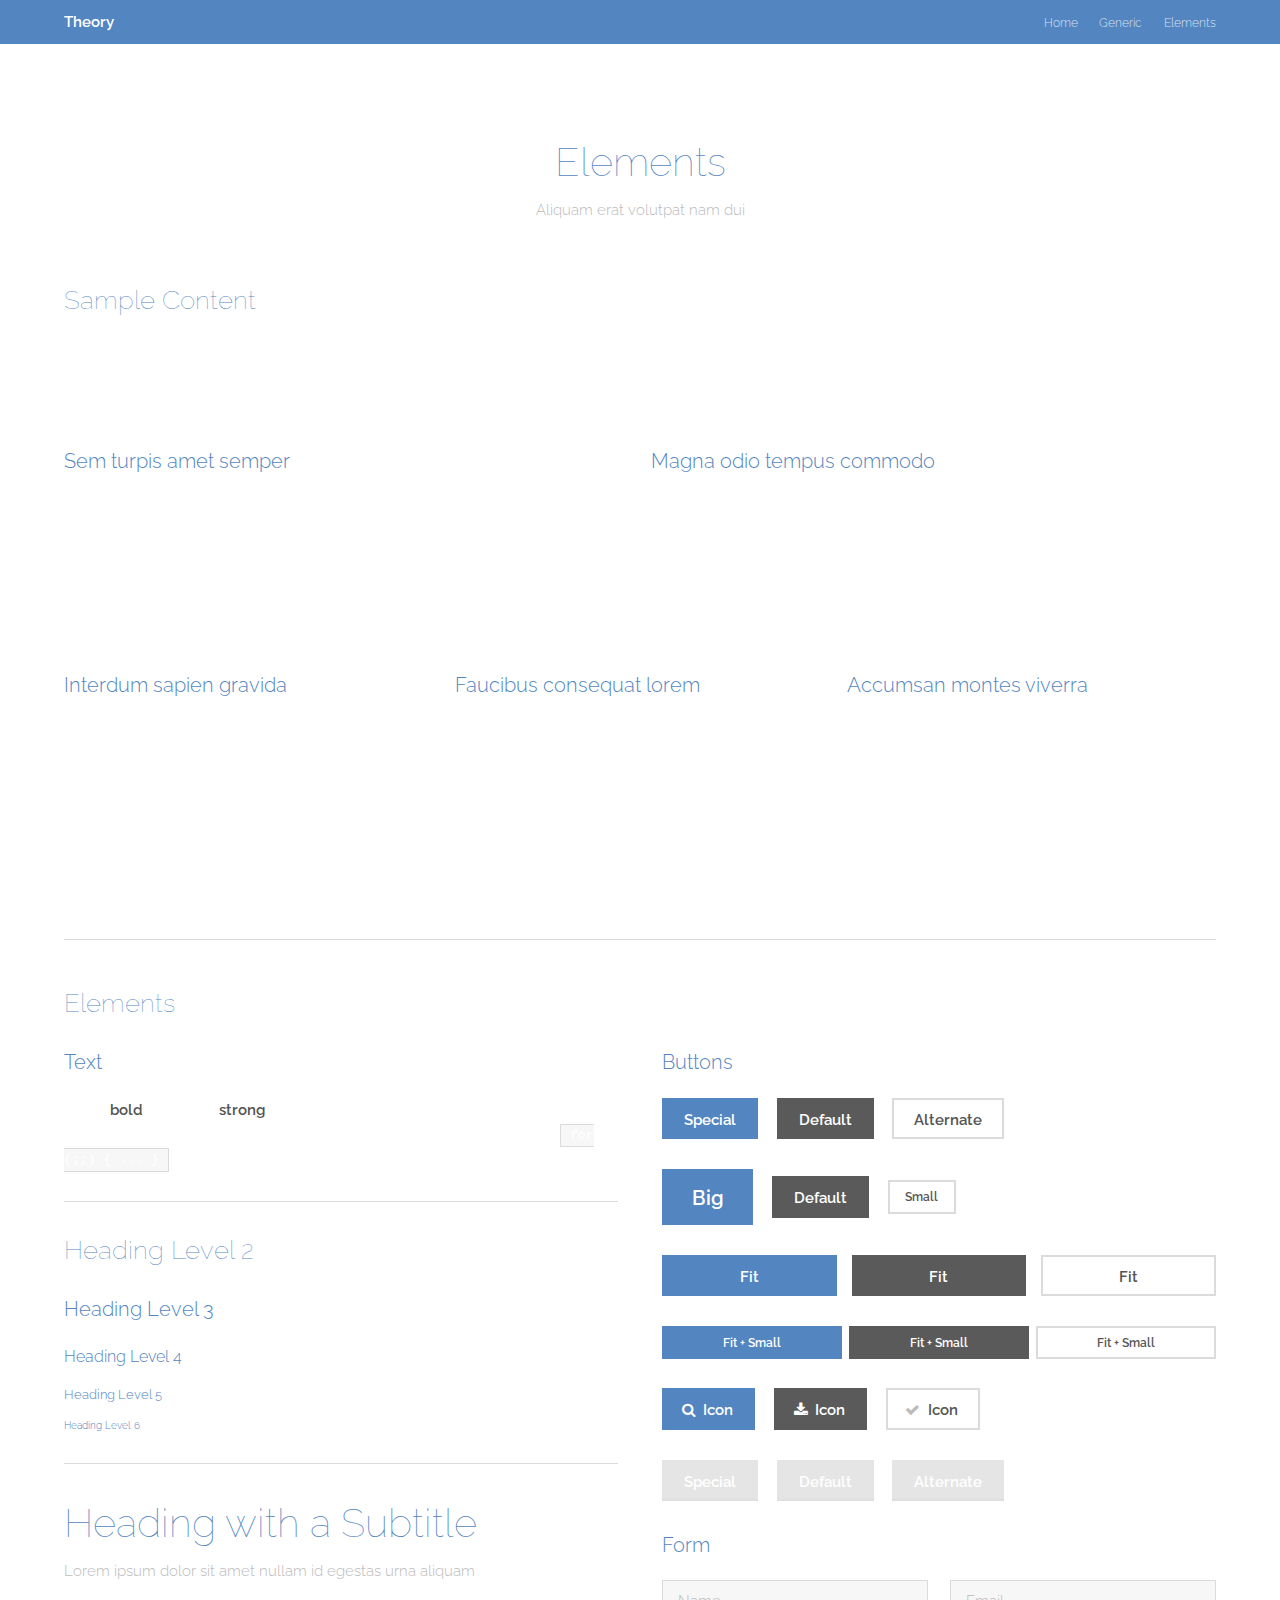
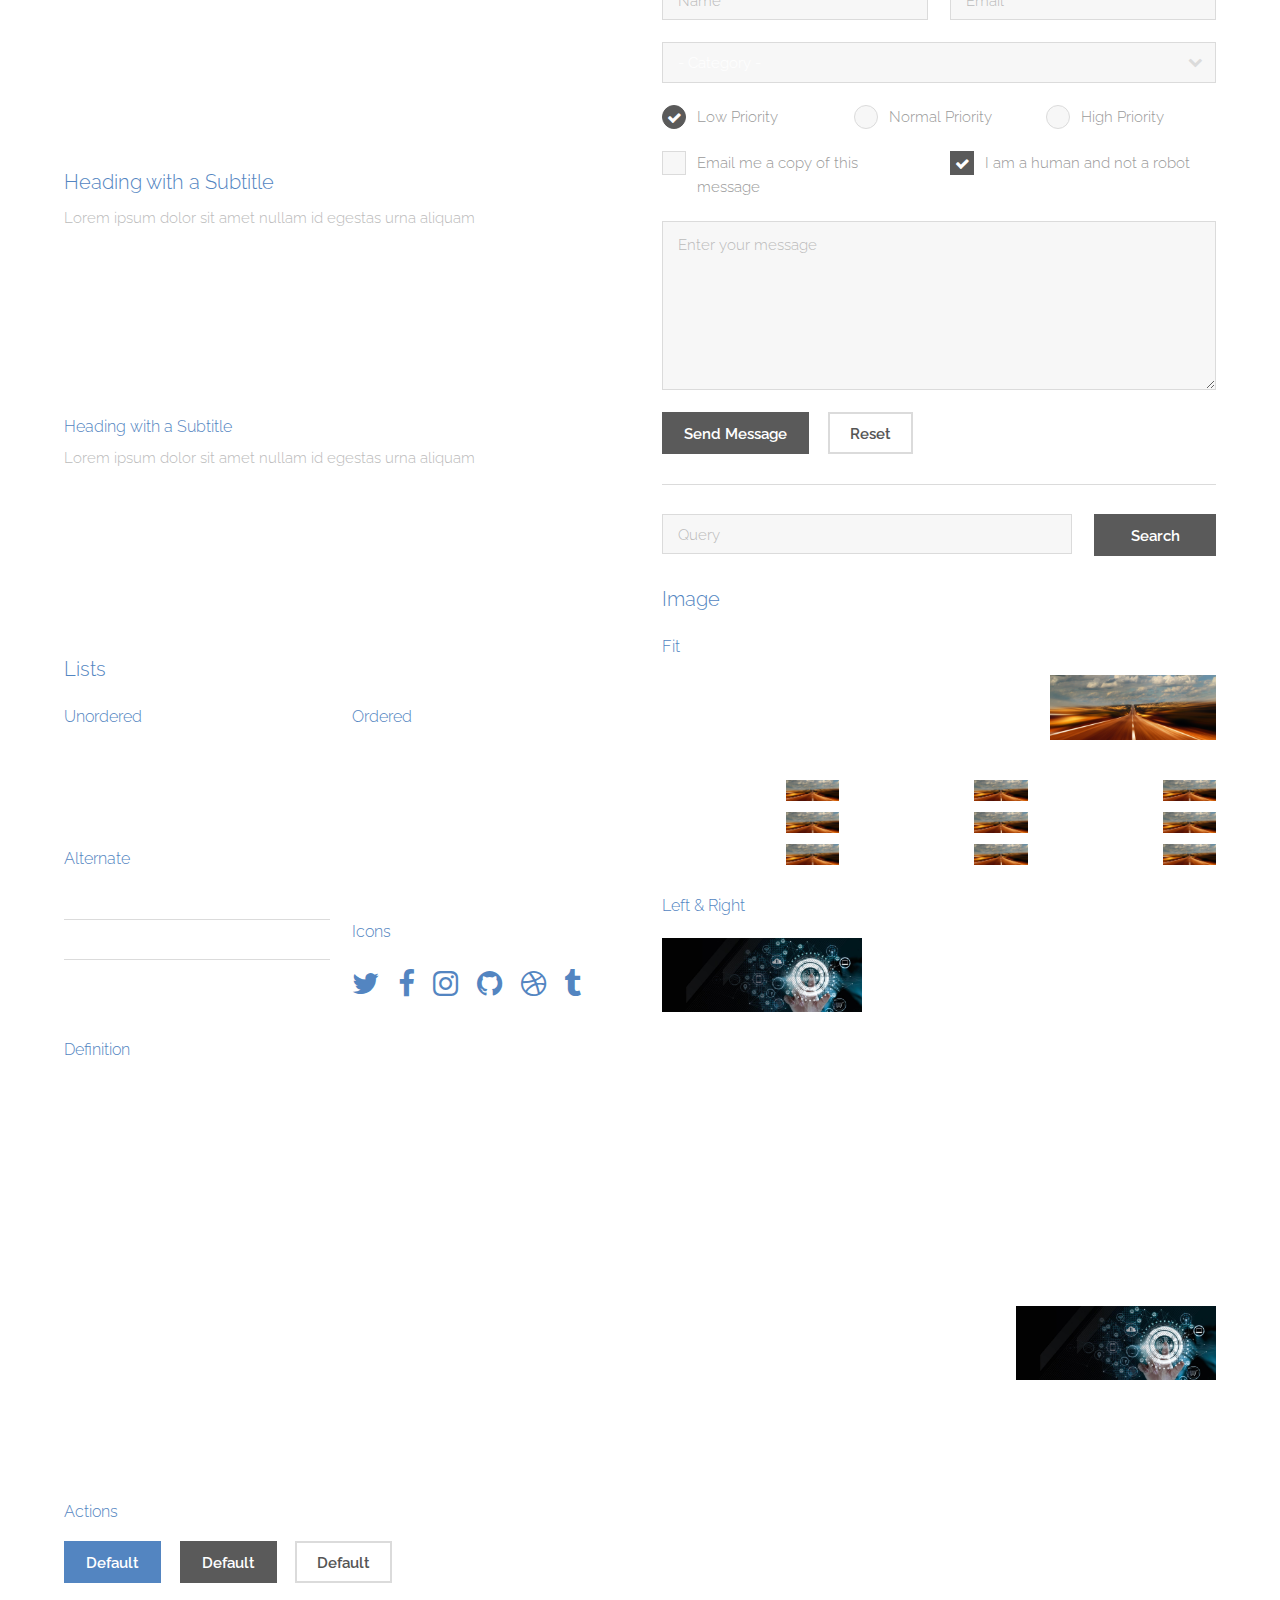
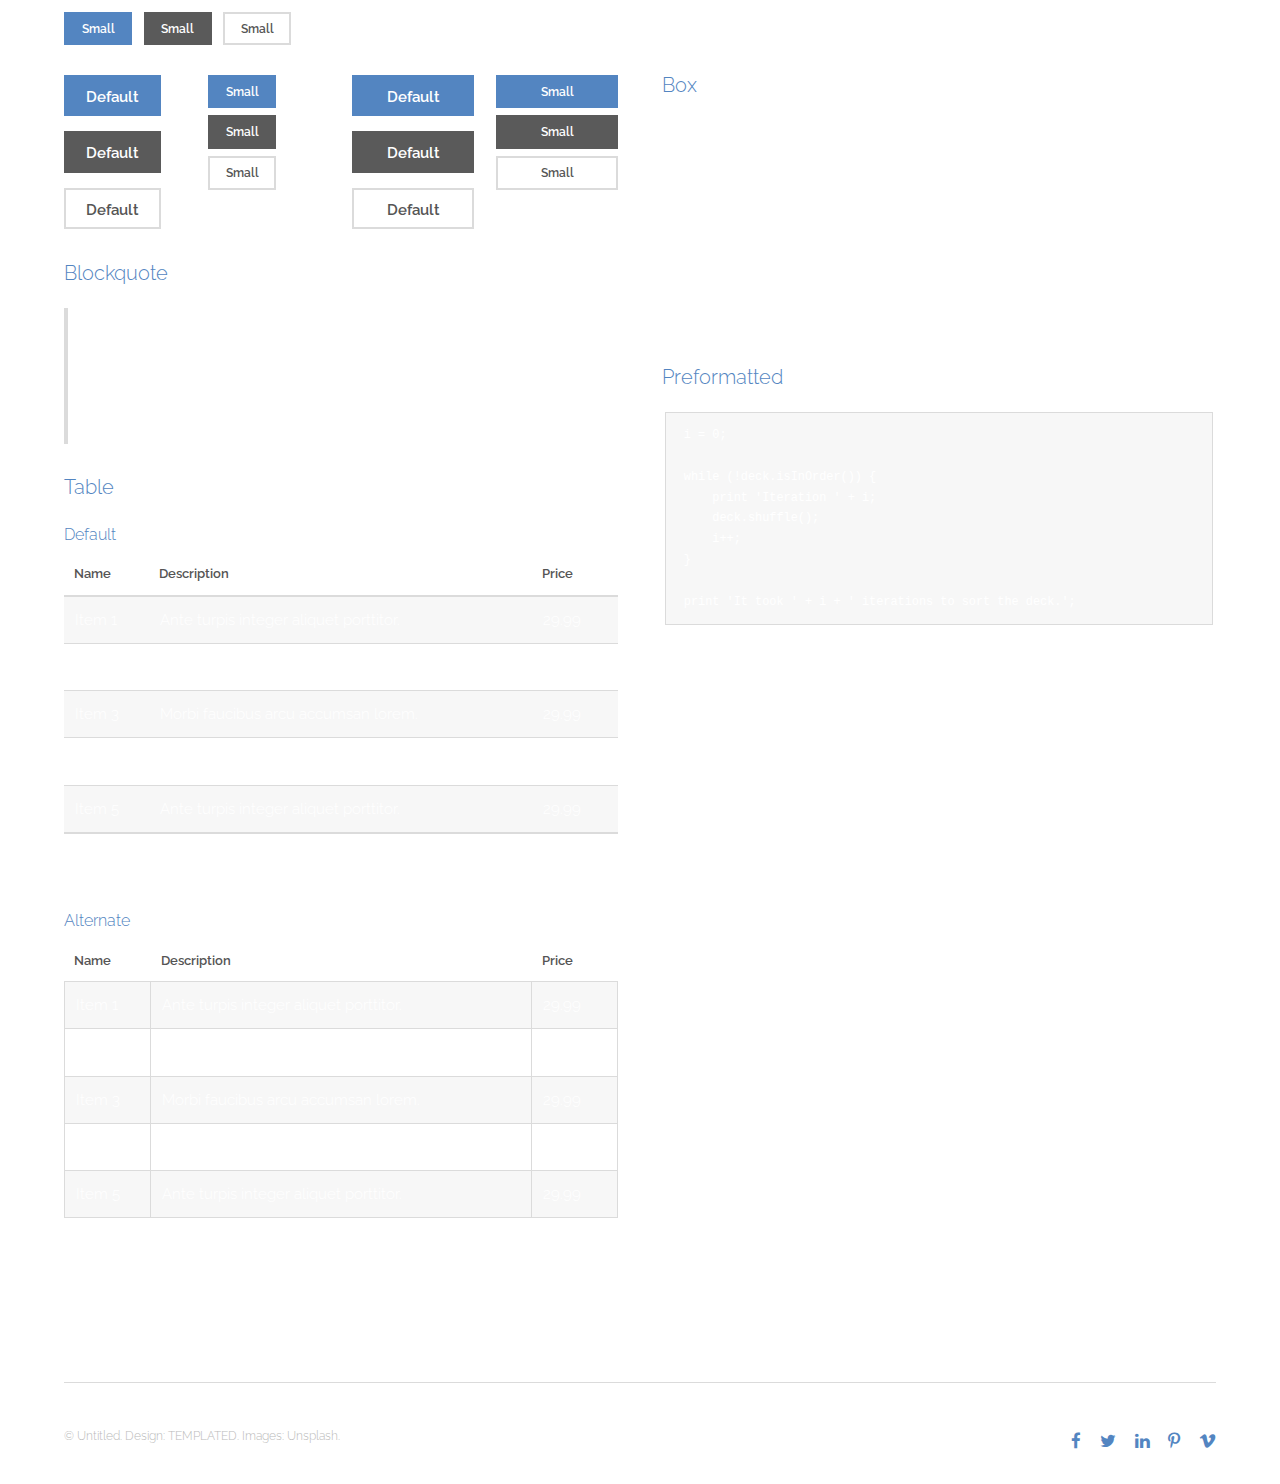
<file: elements.html>
<!DOCTYPE HTML>
<!--
	Theory by TEMPLATED
	templated.co @templatedco
	Released for free under the Creative Commons Attribution 3.0 license (templated.co/license)
-->
<html>
	<head>
		<title>Elements - Theory by TEMPLATED</title>
		<meta charset="utf-8" />
		<meta name="viewport" content="width=device-width, initial-scale=1" />
		<link rel="stylesheet" href="assets/css/main.css" />
	</head>
	<body class="subpage">

		<!-- Header -->
			<header id="header">
				<div class="inner">
					<a href="index.html" class="logo">Theory</a>
					<nav id="nav">
						<a href="index.html">Home</a>
						<a href="generic.html">Generic</a>
						<a href="elements.html">Elements</a>
					</nav>
					<a href="#navPanel" class="navPanelToggle"><span class="fa fa-bars"></span></a>
				</div>
			</header>

		<!-- Main -->
			<section id="main" class="wrapper">
				<div class="inner">
					<header class="align-center">
						<h2>Elements</h2>
						<p>Aliquam erat volutpat nam dui </p>
					</header>

				<!-- Content -->
					<h2 id="content">Sample Content</h2>
					<p>Praesent ac adipiscing ullamcorper semper ut amet ac risus. Lorem sapien ut odio odio nunc. Ac adipiscing nibh porttitor erat risus justo adipiscing adipiscing amet placerat accumsan. Vis. Faucibus odio magna tempus adipiscing a non. In mi primis arcu ut non accumsan vivamus ac blandit adipiscing adipiscing arcu metus praesent turpis eu ac lacinia nunc ac commodo gravida adipiscing eget accumsan ac nunc adipiscing adipiscing.</p>
					<div class="row">
						<div class="6u 12u$(small)">
							<h3>Sem turpis amet semper</h3>
							<p>Nunc lacinia ante nunc ac lobortis. Interdum adipiscing gravida odio porttitor sem non mi integer non faucibus ornare mi ut ante amet placerat aliquet. Volutpat commodo eu sed ante lacinia. Sapien a lorem in integer ornare praesent commodo adipiscing arcu in massa commodo lorem accumsan at odio massa ac ac. Semper adipiscing varius montes viverra nibh in adipiscing blandit tempus accumsan.</p>
						</div>
						<div class="6u$ 12u$(small)">
							<h3>Magna odio tempus commodo</h3>
							<p>In arcu accumsan arcu adipiscing accumsan orci ac. Felis id enim aliquet. Accumsan ac integer lobortis commodo ornare aliquet accumsan erat tempus amet porttitor. Ante commodo blandit adipiscing integer semper orci eget. Faucibus commodo adipiscing mi eu nullam accumsan morbi arcu ornare odio mi adipiscing nascetur lacus ac interdum morbi accumsan vis mi accumsan ac praesent.</p>
						</div>
						<!-- Break -->
						<div class="4u 12u$(medium)">
							<h3>Interdum sapien gravida</h3>
							<p>Nunc lacinia ante nunc ac lobortis. Interdum adipiscing gravida odio porttitor sem non mi integer non faucibus ornare mi ut ante amet placerat aliquet. Volutpat eu sed ante lacinia sapien lorem accumsan varius montes viverra nibh in adipiscing blandit tempus accumsan.</p>
						</div>
						<div class="4u 12u$(medium)">
							<h3>Faucibus consequat lorem</h3>
							<p>Nunc lacinia ante nunc ac lobortis. Interdum adipiscing gravida odio porttitor sem non mi integer non faucibus ornare mi ut ante amet placerat aliquet. Volutpat eu sed ante lacinia sapien lorem accumsan varius montes viverra nibh in adipiscing blandit tempus accumsan.</p>
						</div>
						<div class="4u$ 12u$(medium)">
							<h3>Accumsan montes viverra</h3>
							<p>Nunc lacinia ante nunc ac lobortis. Interdum adipiscing gravida odio porttitor sem non mi integer non faucibus ornare mi ut ante amet placerat aliquet. Volutpat eu sed ante lacinia sapien lorem accumsan varius montes viverra nibh in adipiscing blandit tempus accumsan.</p>
						</div>
					</div>

				<hr class="major" />

				<!-- Elements -->
					<h2 id="elements">Elements</h2>
					<div class="row 200%">
						<div class="6u 12u$(medium)">

							<!-- Text stuff -->
								<h3>Text</h3>
								<p>This is <b>bold</b> and this is <strong>strong</strong>. This is <i>italic</i> and this is <em>emphasized</em>.
								This is <sup>superscript</sup> text and this is <sub>subscript</sub> text.
								This is <u>underlined</u> and this is code: <code>for (;;) { ... }</code>.</p>
								<hr />
								<h2>Heading Level 2</h2>
								<h3>Heading Level 3</h3>
								<h4>Heading Level 4</h4>
								<h5>Heading Level 5</h5>
								<h6>Heading Level 6</h6>
								<hr />
								<header>
									<h2>Heading with a Subtitle</h2>
									<p>Lorem ipsum dolor sit amet nullam id egestas urna aliquam</p>
								</header>
								<p>Nunc lacinia ante nunc ac lobortis. Interdum adipiscing gravida odio porttitor sem non mi integer non faucibus ornare mi ut ante amet placerat aliquet. Volutpat eu sed ante lacinia sapien lorem accumsan varius montes viverra nibh in adipiscing blandit tempus accumsan.</p>
								<header>
									<h3>Heading with a Subtitle</h3>
									<p>Lorem ipsum dolor sit amet nullam id egestas urna aliquam</p>
								</header>
								<p>Nunc lacinia ante nunc ac lobortis. Interdum adipiscing gravida odio porttitor sem non mi integer non faucibus ornare mi ut ante amet placerat aliquet. Volutpat eu sed ante lacinia sapien lorem accumsan varius montes viverra nibh in adipiscing blandit tempus accumsan.</p>
								<header>
									<h4>Heading with a Subtitle</h4>
									<p>Lorem ipsum dolor sit amet nullam id egestas urna aliquam</p>
								</header>
								<p>Nunc lacinia ante nunc ac lobortis. Interdum adipiscing gravida odio porttitor sem non mi integer non faucibus ornare mi ut ante amet placerat aliquet. Volutpat eu sed ante lacinia sapien lorem accumsan varius montes viverra nibh in adipiscing blandit tempus accumsan.</p>

							<!-- Lists -->
								<h3>Lists</h3>
								<div class="row">
									<div class="6u 12u$(small)">

										<h4>Unordered</h4>
										<ul>
											<li>Dolor pulvinar etiam magna etiam.</li>
											<li>Sagittis adipiscing lorem eleifend.</li>
											<li>Felis enim feugiat dolore viverra.</li>
										</ul>

										<h4>Alternate</h4>
										<ul class="alt">
											<li>Dolor pulvinar etiam magna etiam.</li>
											<li>Sagittis adipiscing lorem eleifend.</li>
											<li>Felis enim feugiat dolore viverra.</li>
										</ul>

									</div>
									<div class="6u$ 12u$(small)">

										<h4>Ordered</h4>
										<ol>
											<li>Dolor pulvinar etiam magna etiam.</li>
											<li>Etiam vel felis at lorem sed viverra.</li>
											<li>Felis enim feugiat dolore viverra.</li>
											<li>Dolor pulvinar etiam magna etiam.</li>
											<li>Etiam vel felis at lorem sed viverra.</li>
											<li>Felis enim feugiat dolore viverra.</li>
										</ol>

										<h4>Icons</h4>
										<ul class="icons">
											<li><a href="#" class="icon fa-twitter"><span class="label">Twitter</span></a></li>
											<li><a href="#" class="icon fa-facebook"><span class="label">Facebook</span></a></li>
											<li><a href="#" class="icon fa-instagram"><span class="label">Instagram</span></a></li>
											<li><a href="#" class="icon fa-github"><span class="label">Github</span></a></li>
											<li><a href="#" class="icon fa-dribbble"><span class="label">Dribbble</span></a></li>
											<li><a href="#" class="icon fa-tumblr"><span class="label">Tumblr</span></a></li>
										</ul>

									</div>
								</div>
								<h4>Definition</h4>
								<dl>
									<dt>Item 1</dt>
									<dd>
										<p>Lorem ipsum dolor vestibulum ante ipsum primis in faucibus vestibulum. Blandit adipiscing eu felis iaculis volutpat ac adipiscing accumsan eu faucibus. Integer ac pellentesque praesent.</p>
									</dd>
									<dt>Item 2</dt>
									<dd>
										<p>Lorem ipsum dolor vestibulum ante ipsum primis in faucibus vestibulum. Blandit adipiscing eu felis iaculis volutpat ac adipiscing accumsan eu faucibus. Integer ac pellentesque praesent.</p>
									</dd>
									<dt>Item 3</dt>
									<dd>
										<p>Lorem ipsum dolor vestibulum ante ipsum primis in faucibus vestibulum. Blandit adipiscing eu felis iaculis volutpat ac adipiscing accumsan eu faucibus. Integer ac pellentesque praesent.</p>
									</dd>
								</dl>

								<h4>Actions</h4>
								<ul class="actions">
									<li><a href="#" class="button special">Default</a></li>
									<li><a href="#" class="button">Default</a></li>
									<li><a href="#" class="button alt">Default</a></li>
								</ul>
								<ul class="actions small">
									<li><a href="#" class="button special small">Small</a></li>
									<li><a href="#" class="button small">Small</a></li>
									<li><a href="#" class="button alt small">Small</a></li>
								</ul>
								<div class="row">
									<div class="3u 12u$(small)">
										<ul class="actions vertical">
											<li><a href="#" class="button special">Default</a></li>
											<li><a href="#" class="button">Default</a></li>
											<li><a href="#" class="button alt">Default</a></li>
										</ul>
									</div>
									<div class="3u 12u$(small)">
										<ul class="actions vertical small">
											<li><a href="#" class="button special small">Small</a></li>
											<li><a href="#" class="button small">Small</a></li>
											<li><a href="#" class="button alt small">Small</a></li>
										</ul>
									</div>
									<div class="3u 12u$(small)">
										<ul class="actions vertical">
											<li><a href="#" class="button special fit">Default</a></li>
											<li><a href="#" class="button fit">Default</a></li>
											<li><a href="#" class="button alt fit">Default</a></li>
										</ul>
									</div>
									<div class="3u$ 12u$(small)">
										<ul class="actions vertical small">
											<li><a href="#" class="button special small fit">Small</a></li>
											<li><a href="#" class="button small fit">Small</a></li>
											<li><a href="#" class="button alt small fit">Small</a></li>
										</ul>
									</div>
								</div>

							<!-- Blockquote -->
								<h3>Blockquote</h3>
								<blockquote>Fringilla nisl. Donec accumsan interdum nisi, quis tincidunt felis sagittis eget tempus euismod. Vestibulum ante ipsum primis in faucibus vestibulum. Blandit adipiscing eu felis iaculis volutpat ac adipiscing accumsan faucibus. Vestibulum ante ipsum primis in faucibus vestibulum. Blandit adipiscing eu felis.</blockquote>

							<!-- Table -->
								<h3>Table</h3>

								<h4>Default</h4>
								<div class="table-wrapper">
									<table>
										<thead>
											<tr>
												<th>Name</th>
												<th>Description</th>
												<th>Price</th>
											</tr>
										</thead>
										<tbody>
											<tr>
												<td>Item 1</td>
												<td>Ante turpis integer aliquet porttitor.</td>
												<td>29.99</td>
											</tr>
											<tr>
												<td>Item 2</td>
												<td>Vis ac commodo adipiscing arcu aliquet.</td>
												<td>19.99</td>
											</tr>
											<tr>
												<td>Item 3</td>
												<td> Morbi faucibus arcu accumsan lorem.</td>
												<td>29.99</td>
											</tr>
											<tr>
												<td>Item 4</td>
												<td>Vitae integer tempus condimentum.</td>
												<td>19.99</td>
											</tr>
											<tr>
												<td>Item 5</td>
												<td>Ante turpis integer aliquet porttitor.</td>
												<td>29.99</td>
											</tr>
										</tbody>
										<tfoot>
											<tr>
												<td colspan="2"></td>
												<td>100.00</td>
											</tr>
										</tfoot>
									</table>
								</div>

								<h4>Alternate</h4>
								<div class="table-wrapper">
									<table class="alt">
										<thead>
											<tr>
												<th>Name</th>
												<th>Description</th>
												<th>Price</th>
											</tr>
										</thead>
										<tbody>
											<tr>
												<td>Item 1</td>
												<td>Ante turpis integer aliquet porttitor.</td>
												<td>29.99</td>
											</tr>
											<tr>
												<td>Item 2</td>
												<td>Vis ac commodo adipiscing arcu aliquet.</td>
												<td>19.99</td>
											</tr>
											<tr>
												<td>Item 3</td>
												<td> Morbi faucibus arcu accumsan lorem.</td>
												<td>29.99</td>
											</tr>
											<tr>
												<td>Item 4</td>
												<td>Vitae integer tempus condimentum.</td>
												<td>19.99</td>
											</tr>
											<tr>
												<td>Item 5</td>
												<td>Ante turpis integer aliquet porttitor.</td>
												<td>29.99</td>
											</tr>
										</tbody>
										<tfoot>
											<tr>
												<td colspan="2"></td>
												<td>100.00</td>
											</tr>
										</tfoot>
									</table>
								</div>

						</div>
						<div class="6u$ 12u$(medium)">

							<!-- Buttons -->
								<h3>Buttons</h3>
								<ul class="actions">
									<li><a href="#" class="button special">Special</a></li>
									<li><a href="#" class="button">Default</a></li>
									<li><a href="#" class="button alt">Alternate</a></li>
								</ul>
								<ul class="actions">
									<li><a href="#" class="button special big">Big</a></li>
									<li><a href="#" class="button">Default</a></li>
									<li><a href="#" class="button alt small">Small</a></li>
								</ul>
								<ul class="actions fit">
									<li><a href="#" class="button special fit">Fit</a></li>
									<li><a href="#" class="button fit">Fit</a></li>
									<li><a href="#" class="button alt fit">Fit</a></li>
								</ul>
								<ul class="actions fit small">
									<li><a href="#" class="button special fit small">Fit + Small</a></li>
									<li><a href="#" class="button fit small">Fit + Small</a></li>
									<li><a href="#" class="button alt fit small">Fit + Small</a></li>
								</ul>
								<ul class="actions">
									<li><a href="#" class="button special icon fa-search">Icon</a></li>
									<li><a href="#" class="button icon fa-download">Icon</a></li>
									<li><a href="#" class="button alt icon fa-check">Icon</a></li>
								</ul>
								<ul class="actions">
									<li><span class="button special disabled">Special</span></li>
									<li><span class="button disabled">Default</span></li>
									<li><span class="button alt disabled">Alternate</span></li>
								</ul>

							<!-- Form -->
								<h3>Form</h3>

								<form method="post" action="#">
									<div class="row uniform">
										<div class="6u 12u$(xsmall)">
											<input type="text" name="name" id="name" value="" placeholder="Name" />
										</div>
										<div class="6u$ 12u$(xsmall)">
											<input type="email" name="email" id="email" value="" placeholder="Email" />
										</div>
										<!-- Break -->
										<div class="12u$">
											<div class="select-wrapper">
												<select name="category" id="category">
													<option value="">- Category -</option>
													<option value="1">Manufacturing</option>
													<option value="1">Shipping</option>
													<option value="1">Administration</option>
													<option value="1">Human Resources</option>
												</select>
											</div>
										</div>
										<!-- Break -->
										<div class="4u 12u$(small)">
											<input type="radio" id="priority-low" name="priority" checked>
											<label for="priority-low">Low Priority</label>
										</div>
										<div class="4u 12u$(small)">
											<input type="radio" id="priority-normal" name="priority">
											<label for="priority-normal">Normal Priority</label>
										</div>
										<div class="4u$ 12u$(small)">
											<input type="radio" id="priority-high" name="priority">
											<label for="priority-high">High Priority</label>
										</div>
										<!-- Break -->
										<div class="6u 12u$(small)">
											<input type="checkbox" id="copy" name="copy">
											<label for="copy">Email me a copy of this message</label>
										</div>
										<div class="6u$ 12u$(small)">
											<input type="checkbox" id="human" name="human" checked>
											<label for="human">I am a human and not a robot</label>
										</div>
										<!-- Break -->
										<div class="12u$">
											<textarea name="message" id="message" placeholder="Enter your message" rows="6"></textarea>
										</div>
										<!-- Break -->
										<div class="12u$">
											<ul class="actions">
												<li><input type="submit" value="Send Message" /></li>
												<li><input type="reset" value="Reset" class="alt" /></li>
											</ul>
										</div>
									</div>
								</form>

								<hr />

								<form method="post" action="#">
									<div class="row uniform">
										<div class="9u 12u$(small)">
											<input type="text" name="query" id="query" value="" placeholder="Query" />
										</div>
										<div class="3u$ 12u$(small)">
											<input type="submit" value="Search" class="fit" />
										</div>
									</div>
								</form>

							<!-- Image -->
								<h3>Image</h3>

								<h4>Fit</h4>
								<span class="image fit"><img src="images/pic01.jpg" alt="" /></span>
								<div class="box alt">
									<div class="row 50% uniform">
										<div class="4u"><span class="image fit"><img src="images/pic01.jpg" alt="" /></span></div>
										<div class="4u"><span class="image fit"><img src="images/pic01.jpg" alt="" /></span></div>
										<div class="4u$"><span class="image fit"><img src="images/pic01.jpg" alt="" /></span></div>
										<!-- Break -->
										<div class="4u"><span class="image fit"><img src="images/pic01.jpg" alt="" /></span></div>
										<div class="4u"><span class="image fit"><img src="images/pic01.jpg" alt="" /></span></div>
										<div class="4u$"><span class="image fit"><img src="images/pic01.jpg" alt="" /></span></div>
										<!-- Break -->
										<div class="4u"><span class="image fit"><img src="images/pic01.jpg" alt="" /></span></div>
										<div class="4u"><span class="image fit"><img src="images/pic01.jpg" alt="" /></span></div>
										<div class="4u$"><span class="image fit"><img src="images/pic01.jpg" alt="" /></span></div>
									</div>
								</div>

								<h4>Left &amp; Right</h4>
								<p><span class="image left"><img src="images/pic02.jpg" alt="" /></span>Lorem ipsum dolor sit accumsan interdum nisi, quis tincidunt felis sagittis eget. tempus euismod. Vestibulum ante ipsum primis in faucibus vestibulum. Blandit adipiscing eu felis iaculis volutpat ac adipiscing accumsan eu faucibus. Integer ac pellentesque praesent tincidunt felis sagittis eget. tempus euismod. Vestibulum ante ipsum primis sagittis eget. tempus euismod. Vestibulum ante ipsum primis in faucibus vestibulum. Blandit adipiscing eu felis iaculis volutpat ac adipiscing accumsan eu faucibus. Integer ac pellentesque praesent tincidunt felis sagittis eget. tempus euismod. Vestibulum ante ipsum primis in faucibus vestibulum. Blandit adipiscing eu felis iaculis volutpat ac adipiscing accumsan eu faucibus. Integer ac pellentesque praesent. Vestibulum ante ipsum primis in faucibus magna blandit adipiscing eu felis iaculis volutpat lorem ipsum dolor sit amet dolor consequat.</p>
								<p><span class="image right"><img src="images/pic02.jpg" alt="" /></span>Lorem ipsum dolor sit accumsan interdum nisi, quis tincidunt felis sagittis eget. tempus euismod. Vestibulum ante ipsum primis in faucibus vestibulum. Blandit adipiscing eu felis iaculis volutpat ac adipiscing accumsan eu faucibus. Integer ac pellentesque praesent tincidunt felis sagittis eget. tempus euismod. Vestibulum ante ipsum primis sagittis eget. tempus euismod. Vestibulum ante ipsum primis in faucibus vestibulum. Blandit adipiscing eu felis iaculis volutpat ac adipiscing accumsan eu faucibus. Integer ac pellentesque praesent tincidunt felis sagittis eget. tempus euismod. Vestibulum ante ipsum primis in faucibus vestibulum. Blandit adipiscing eu felis iaculis volutpat ac adipiscing accumsan eu faucibus. Integer ac pellentesque praesent. Vestibulum ante ipsum primis in faucibus magna blandit adipiscing eu felis iaculis volutpat lorem ipsum dolor sit amet dolor consequat.</p>

							<!-- Box -->
								<h3>Box</h3>
								<div class="box">
									<p>Felis sagittis eget tempus primis in faucibus vestibulum. Blandit adipiscing eu felis iaculis volutpat ac adipiscing accumsan eu faucibus. Integer ac pellentesque praesent tincidunt felis sagittis eget. tempus euismod. Magna sed etiam ante ipsum primis in faucibus vestibulum. Blandit adipiscing eu ipsum primis in faucibus vestibulum. Blandit adipiscing eu felis iaculis volutpat ac adipiscing accumsan eu faucibus lorem ipsum dolor sit amet nullam.</p>
								</div>

							<!-- Preformatted Code -->
								<h3>Preformatted</h3>
								<pre><code>i = 0;

while (!deck.isInOrder()) {
    print 'Iteration ' + i;
    deck.shuffle();
    i++;
}

print 'It took ' + i + ' iterations to sort the deck.';
</code></pre>

						</div>
					</div>

				</div>
			</section>

		<!-- Footer -->
			<footer id="footer">
				<div class="inner">
					<div class="flex">
						<div class="copyright">
							&copy; Untitled. Design: <a href="https://templated.co">TEMPLATED</a>. Images: <a href="https://unsplash.com">Unsplash</a>.
						</div>
						<ul class="icons">
							<li><a href="#" class="icon fa-facebook"><span class="label">Facebook</span></a></li>
							<li><a href="#" class="icon fa-twitter"><span class="label">Twitter</span></a></li>
							<li><a href="#" class="icon fa-linkedin"><span class="label">linkedIn</span></a></li>
							<li><a href="#" class="icon fa-pinterest-p"><span class="label">Pinterest</span></a></li>
							<li><a href="#" class="icon fa-vimeo"><span class="label">Vimeo</span></a></li>
						</ul>
					</div>
				</div>
			</footer>

		<!-- Scripts -->
			<script src="assets/js/jquery.min.js"></script>
			<script src="assets/js/skel.min.js"></script>
			<script src="assets/js/util.js"></script>
			<script src="assets/js/main.js"></script>

	</body>
</html>
</file>
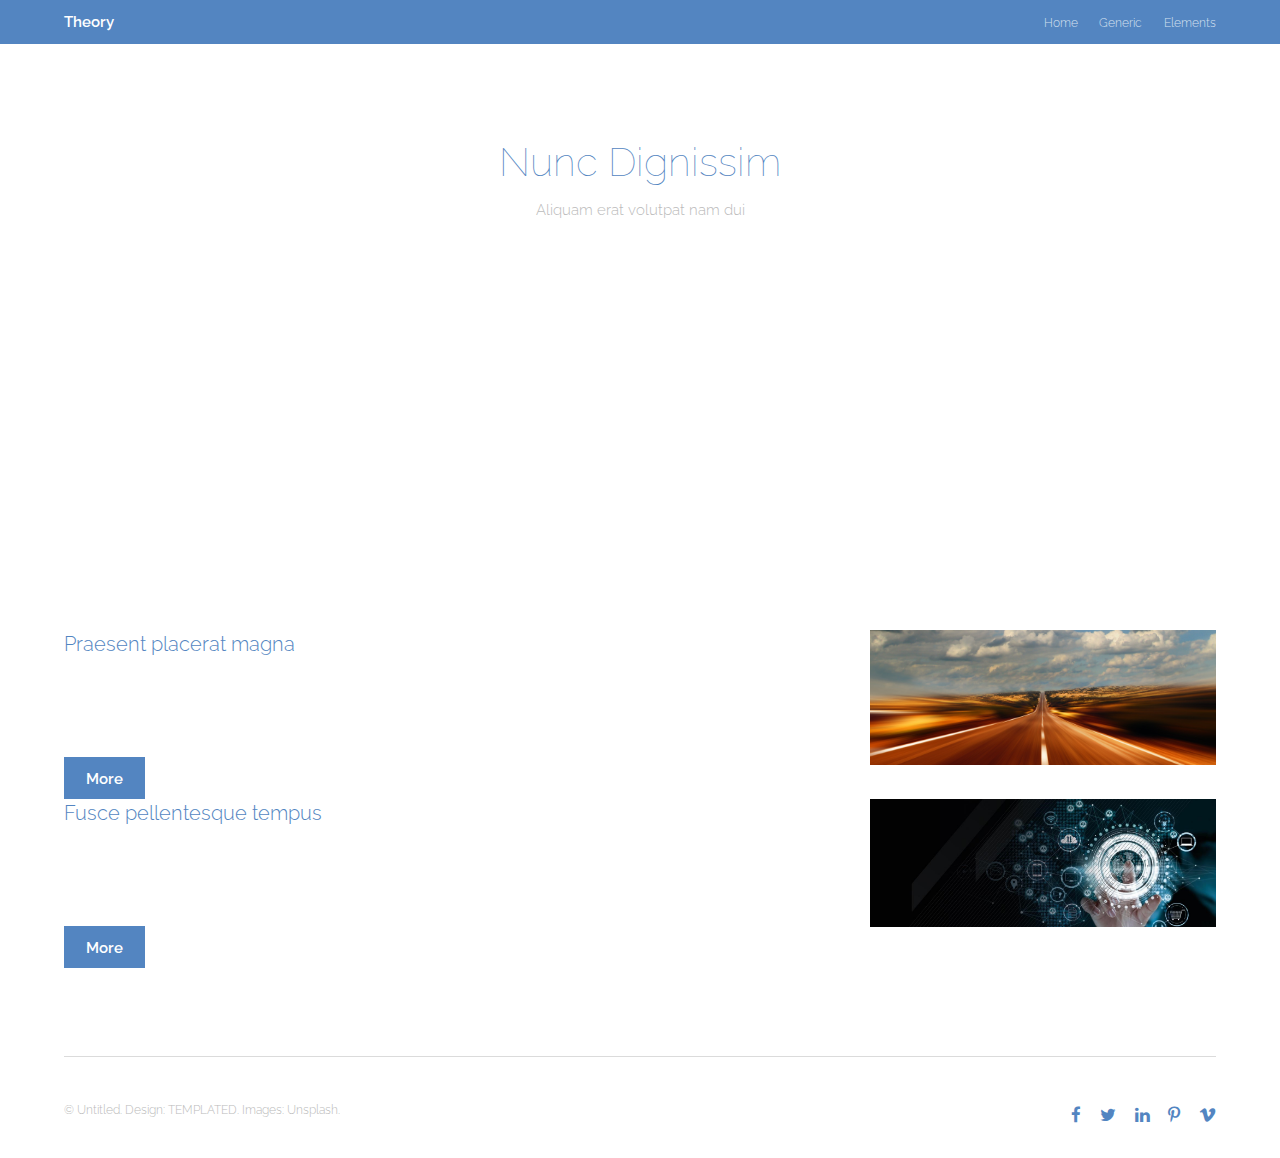
<file: generic.html>
<!DOCTYPE HTML>
<!--
	Theory by TEMPLATED
	templated.co @templatedco
	Released for free under the Creative Commons Attribution 3.0 license (templated.co/license)
-->
<html>
	<head>
		<title>Generic - Theory by TEMPLATED</title>
		<meta charset="utf-8" />
		<meta name="viewport" content="width=device-width, initial-scale=1" />
		<link rel="stylesheet" href="assets/css/main.css" />
	</head>
	<body class="subpage">

		<!-- Header -->
			<header id="header">
				<div class="inner">
					<a href="index.html" class="logo">Theory</a>
					<nav id="nav">
						<a href="index.html">Home</a>
						<a href="generic.html">Generic</a>
						<a href="elements.html">Elements</a>
					</nav>
					<a href="#navPanel" class="navPanelToggle"><span class="fa fa-bars"></span></a>
				</div>
			</header>

		<!-- Three -->
			<section id="three" class="wrapper">
				<div class="inner">
					<header class="align-center">
						<h2>Nunc Dignissim</h2>
						<p>Aliquam erat volutpat nam dui </p>
					</header>
					<p>Sed ut perspiciatis unde omnis iste natus error sit voluptatem accusantium doloremque laudantium, totam rem aperiam, eaque ipsa quae ab illo inventore veritatis et quasi architecto beatae vitae dicta sunt explicabo. Nemo enim ipsam voluptatem quia voluptas sit aspernatur aut odit aut fugit, sed quia consequuntur magni dolores eos qui ratione voluptatem sequi nesciunt. Neque porro quisquam est, qui dolorem ipsum quia dolor sit amet, consectetur, adipisci velit, sed quia non numquam eius modi tempora incidunt ut labore et dolore magnam aliquam quaerat voluptatem. Ut enim ad minima veniam, quis nostrum exercitationem ullam corporis suscipit laboriosam, nisi ut aliquid ex ea commodi consequatur? Quis autem vel eum iure reprehenderit qui in ea voluptate velit esse quam nihil molestiae consequatur, vel illum qui dolorem eum fugiat quo voluptas nulla pariatur?</p>
					<p>At vero eos et accusamus et iusto odio dignissimos ducimus qui blanditiis praesentium voluptatum deleniti atque corrupti quos dolores et quas molestias excepturi sint occaecati cupiditate non provident, similique sunt in culpa qui officia deserunt mollitia animi, id est laborum et dolorum fuga. Et harum quidem rerum facilis est et expedita distinctio. Nam libero tempore, cum soluta nobis est eligendi optio cumque nihil impedit quo minus id quod maxime placeat facere possimus, omnis voluptas assumenda est, omnis dolor repellendus. Temporibus autem quibusdam et aut officiis debitis aut rerum necessitatibus saepe eveniet ut et voluptates repudiandae sint et molestiae non recusandae. Itaque earum rerum hic tenetur a sapiente delectus, ut aut reiciendis voluptatibus maiores alias consequatur aut perferendis doloribus asperiores repellat.</p>
					<div class="flex flex-2">
						<article>
							<div class="image fit">
								<img src="images/pic01.jpg" alt="Pic 01" />
							</div>
							<header>
								<h3>Praesent placerat magna</h3>
							</header>
							<p>Praesent dapibus, neque id cursus faucibus, tortor neque egestas augue, eu vulputate magna eros eu erat. Aliquam erat volutpat. Nam dui mi, tincidunt quis, accumsan porttitor lorem ipsum.</p>
							<footer>
								<a href="#" class="button special">More</a>
							</footer>
						</article>
						<article>
							<div class="image fit">
								<img src="images/pic02.jpg" alt="Pic 02" />
							</div>
							<header>
								<h3>Fusce pellentesque tempus</h3>
							</header>
							<p>Sed adipiscing ornare risus. Morbi est est, blandit sit amet, sagittis vel, euismod vel, velit. Pellentesque egestas sem. Suspendisse commodo ullamcorper magna non comodo sodales tempus.</p>
							<footer>
								<a href="#" class="button special">More</a>
							</footer>
						</article>
					</div>
				</div>
			</section>

		<!-- Footer -->
			<footer id="footer">
				<div class="inner">
					<div class="flex">
						<div class="copyright">
							&copy; Untitled. Design: <a href="https://templated.co">TEMPLATED</a>. Images: <a href="https://unsplash.com">Unsplash</a>.
						</div>
						<ul class="icons">
							<li><a href="#" class="icon fa-facebook"><span class="label">Facebook</span></a></li>
							<li><a href="#" class="icon fa-twitter"><span class="label">Twitter</span></a></li>
							<li><a href="#" class="icon fa-linkedin"><span class="label">linkedIn</span></a></li>
							<li><a href="#" class="icon fa-pinterest-p"><span class="label">Pinterest</span></a></li>
							<li><a href="#" class="icon fa-vimeo"><span class="label">Vimeo</span></a></li>
						</ul>
					</div>
				</div>
			</footer>

		<!-- Scripts -->
			<script src="assets/js/jquery.min.js"></script>
			<script src="assets/js/skel.min.js"></script>
			<script src="assets/js/util.js"></script>
			<script src="assets/js/main.js"></script>

	</body>
</html>
</file>
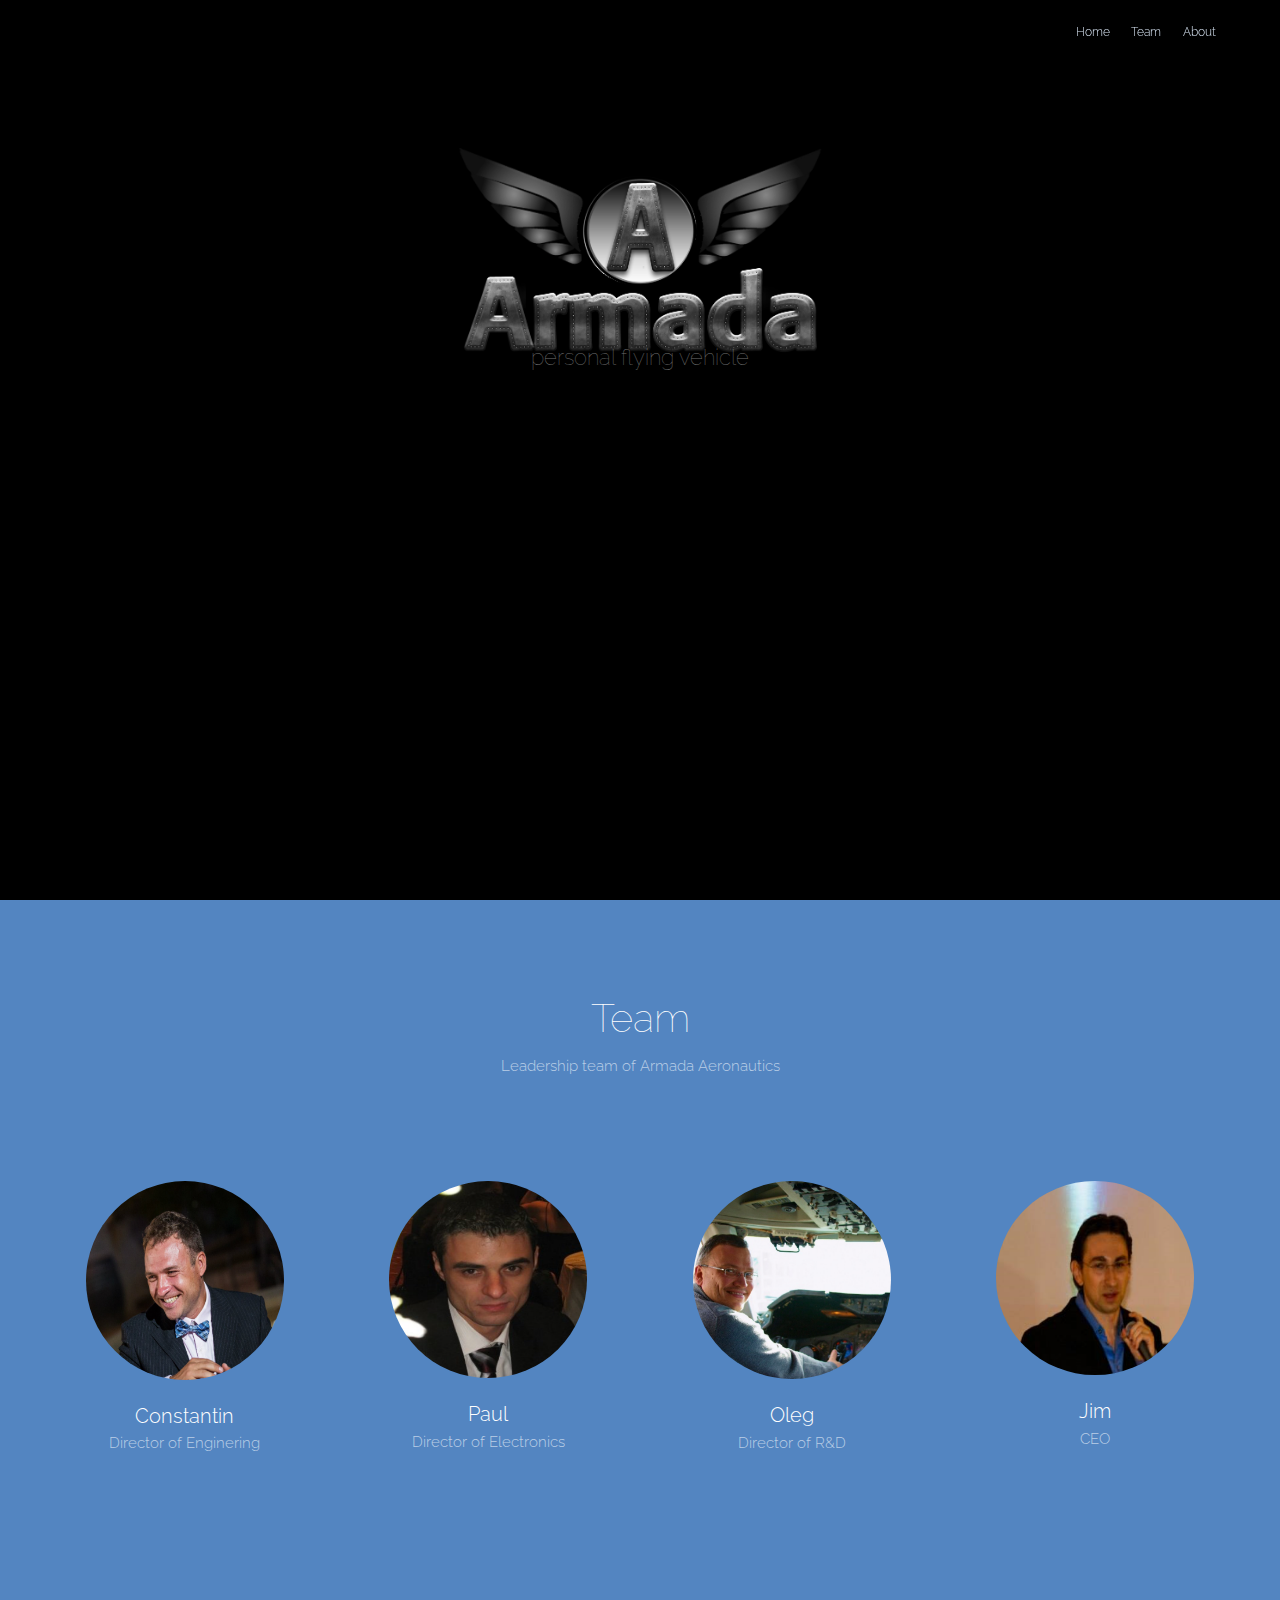
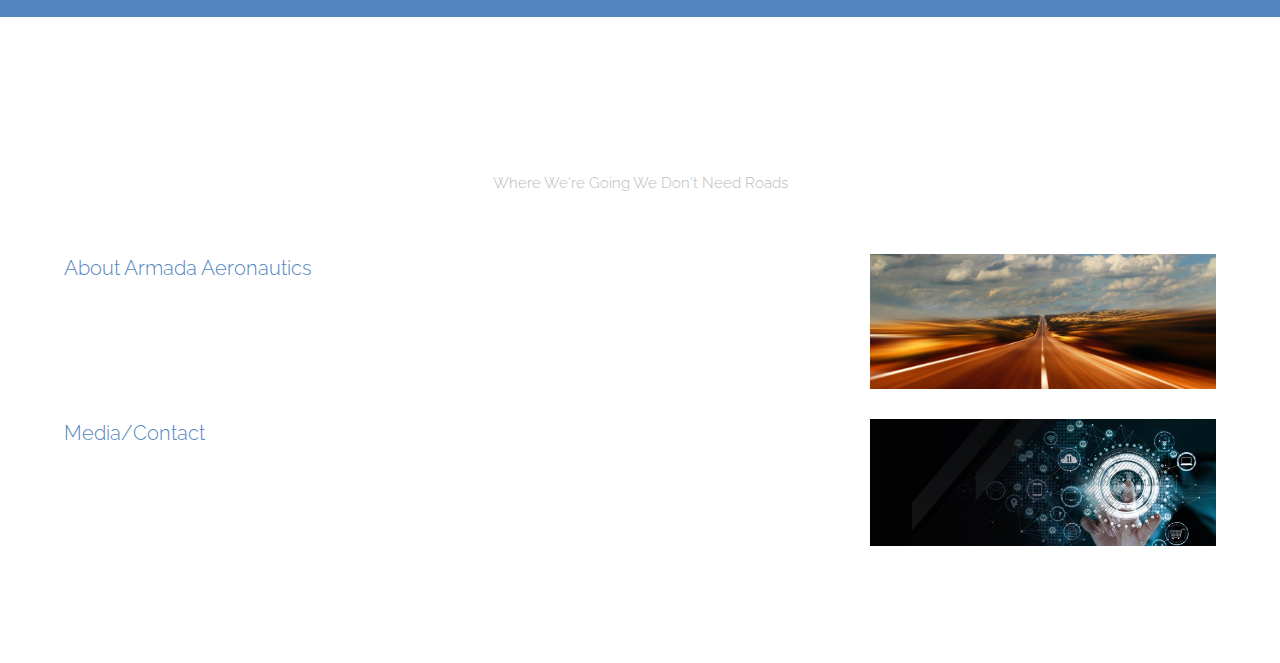
<file: index-old-no-video.html>
<!DOCTYPE HTML>
<!--
	Theory by TEMPLATED
	templated.co @templatedco
	Released for free under the Creative Commons Attribution 3.0 license (templated.co/license)
-->
<html>
	<head>
		<title>Armada Aeronautics Inc.</title>
		<meta charset="utf-8" />
		<meta name="viewport" content="width=device-width, initial-scale=1" />
		<link rel="stylesheet" href="assets/css/main.css" />
		<link rel="icon" type="image/png" href="images/ArmadaAero_Logo.png"/>
	</head>
	<body>

		<!-- Header -->
			<header id="header">
				<div class="inner">
					<nav id="nav">
						<a href="index.html">Home</a>
						<a href="#two">Team</a>
						<a href="#three">About</a>
					</nav>
					<a href="#navPanel" class="navPanelToggle"><span class="fa fa-bars"></span></a>
				</div>
			</header>

		<!-- Banner -->
			<section id="banner">
				<img src="images/ArmadaAero_Logo.png" id="mainLogo">
				<div id="subtitle">personal flying vehicle</div>
				<!--<p>The future of transportation</p>-->
			</section>

		<!-- Two -->
			<section id="two" class="wrapper style1 special">
				<div class="inner">
					<header>
						<h2>Team</h2>
						<p>Leadership team of Armada Aeronautics</p>
					</header>
					<div class="flex flex-4">
						<div class="box person">
							<div class="image round">
								<img src="images/Team_Constantin.png" alt="Person 1" />
							</div>
							<h3>Constantin</h3>
							<p>Director of Enginering</p>
						</div>
						<div class="box person">
							<div class="image round">
								<img src="images/Team_Paul.png" alt="Person 2" />
							</div>
							<h3>Paul</h3>
							<p>Director of Electronics</p>
						</div>
						<div class="box person">
							<div class="image round">
								<img src="images/Team_Oleg.png" alt="Person 3" />
							</div>
							<h3>Oleg</h3>
							<p>Director of R&D</p>
						</div>
						<div class="box person">
							<div class="image round">
								<img src="images/Team_Jim.png" alt="Person 4" />
							</div>
							<h3>Jim</h3>
							<p>CEO</p>
						</div>
					</div>
				</div>
			</section>

		<!-- Three -->
			<section id="three" class="wrapper special">
				<div class="inner">
					<header class="align-center">
						<h2 id="aboutTitle">About</h2>
						<p>Where We're Going We Don't Need Roads </p>
					</header>
					<div class="flex flex-2">
						<article>
							<div class="image fit">
								<img src="images/pic01.jpg" alt="Pic 01" />
							</div>
							<header>
								<h3>About Armada Aeronautics</h3>
							</header>
							<p>Armada Aeronautics is a cutting edge technology for the next generation of passenger and commercial flying vehicles. Armada is exploring a new emerging trillion dollar market by being a one of only few companies in a young industry, differentiated by price, advanced safety, and superb user experience.</p>
							<footer>
								<!--<a href="#" class="button special">More</a>-->
							</footer>
						</article>
						<article>
							<div class="image fit">
								<img src="images/pic02.jpg" alt="Pic 02" />
							</div>
							<header>
								<h3>Media/Contact</h3>
							</header>
							<p>contact@armadaaero.com | 3529 Ryder St., Santa Clara, CA 95051</p>
							<footer>
								<!--<a href="#" class="button special">More</a>-->
							</footer>
						</article>
					</div>
				</div>
			</section>

		<!-- Footer -->
			<footer id="footer">
			</footer>

		<!-- Scripts -->
			<script src="assets/js/jquery.min.js"></script>
			<script src="assets/js/skel.min.js"></script>
			<script src="assets/js/util.js"></script>
			<script src="assets/js/main.js"></script>

	</body>
</html>
</file>
<file: assets/css/main.css>
@charset "UTF-8";
@import url(font-awesome.min.css);
@import "https://fonts.googleapis.com/css?family=Raleway:100,300,600";

/*
	Theory by TEMPLATED
	templated.co @templatedco
	Released for free under the Creative Commons Attribution 3.0 license (templated.co/license)
*/

/* Reset */

	html, body, div, span, applet, object, iframe, h1, h2, h3, h4, h5, h6, p, blockquote, pre, a, abbr, acronym, address, big, cite, code, del, dfn, em, img, ins, kbd, q, s, samp, small, strike, strong, sub, sup, tt, var, b, u, i, center, dl, dt, dd, ol, ul, li, fieldset, form, label, legend, table, caption, tbody, tfoot, thead, tr, th, td, article, aside, canvas, details, embed, figure, figcaption, footer, header, hgroup, menu, nav, output, ruby, section, summary, time, mark, audio, video {
		margin: 0;
		padding: 0;
		border: 0;
		font-size: 100%;
		font: inherit;
		vertical-align: baseline;
	}

	article, aside, details, figcaption, figure, footer, header, hgroup, menu, nav, section {
		display: block;
	}

	body {
		line-height: 1;
		background-color: black;
	}

	ol, ul {
		list-style: none;
	}

	blockquote, q {
		quotes: none;
	}

	blockquote:before, blockquote:after, q:before, q:after {
		content: '';
		content: none;
	}

	table {
		border-collapse: collapse;
		border-spacing: 0;
	}

	body {
		-webkit-text-size-adjust: none;
	}

/* Box Model */

	*, *:before, *:after {
		-moz-box-sizing: border-box;
		-webkit-box-sizing: border-box;
		box-sizing: border-box;
	}

/* Containers */

	.container {
		margin-left: auto;
		margin-right: auto;
	}

	.container.\31 25\25 {
		width: 100%;
		max-width: 100em;
		min-width: 80em;
	}

	.container.\37 5\25 {
		width: 60em;
	}

	.container.\35 0\25 {
		width: 40em;
	}

	.container.\32 5\25 {
		width: 20em;
	}

	.container {
		width: 80em;
	}

	@media screen and (max-width: 1680px) {

		.container.\31 25\25 {
			width: 100%;
			max-width: 100em;
			min-width: 80em;
		}

		.container.\37 5\25 {
			width: 60em;
		}

		.container.\35 0\25 {
			width: 40em;
		}

		.container.\32 5\25 {
			width: 20em;
		}

		.container {
			width: 80em;
		}

	}

	@media screen and (max-width: 1280px) {

		.container.\31 25\25 {
			width: 100%;
			max-width: 81.25em;
			min-width: 65em;
		}

		.container.\37 5\25 {
			width: 48.75em;
		}

		.container.\35 0\25 {
			width: 32.5em;
		}

		.container.\32 5\25 {
			width: 16.25em;
		}

		.container {
			width: 65em;
		}

	}

	@media screen and (max-width: 980px) {

		.container.\31 25\25 {
			width: 100%;
			max-width: 112.5%;
			min-width: 90%;
		}

		.container.\37 5\25 {
			width: 67.5%;
		}

		.container.\35 0\25 {
			width: 45%;
		}

		.container.\32 5\25 {
			width: 22.5%;
		}

		.container {
			width: 90%;
		}

	}

	@media screen and (max-width: 736px) {

		.container.\31 25\25 {
			width: 100%;
			max-width: 112.5%;
			min-width: 90%;
		}

		.container.\37 5\25 {
			width: 67.5%;
		}

		.container.\35 0\25 {
			width: 45%;
		}

		.container.\32 5\25 {
			width: 22.5%;
		}

		.container {
			width: 90% !important;
		}

	}

	@media screen and (max-width: 480px) {

		.container.\31 25\25 {
			width: 100%;
			max-width: 112.5%;
			min-width: 90%;
		}

		.container.\37 5\25 {
			width: 67.5%;
		}

		.container.\35 0\25 {
			width: 45%;
		}

		.container.\32 5\25 {
			width: 22.5%;
		}

		.container {
			width: 90% !important;
		}

	}

/* Grid */

	.row {
		border-bottom: solid 1px transparent;
		-moz-box-sizing: border-box;
		-webkit-box-sizing: border-box;
		box-sizing: border-box;
	}

	.row > * {
		float: left;
		-moz-box-sizing: border-box;
		-webkit-box-sizing: border-box;
		box-sizing: border-box;
	}

	.row:after, .row:before {
		content: '';
		display: block;
		clear: both;
		height: 0;
	}

	.row.uniform > * > :first-child {
		margin-top: 0;
	}

	.row.uniform > * > :last-child {
		margin-bottom: 0;
	}

	.row.\30 \25 > * {
		padding: 0 0 0 0em;
	}

	.row.\30 \25 {
		margin: 0 0 -1px 0em;
	}

	.row.uniform.\30 \25 > * {
		padding: 0em 0 0 0em;
	}

	.row.uniform.\30 \25 {
		margin: 0em 0 -1px 0em;
	}

	.row > * {
		padding: 0 0 0 2em;
	}

	.row {
		margin: 0 0 -1px -2em;
	}

	.row.uniform > * {
		padding: 2em 0 0 2em;
	}

	.row.uniform {
		margin: -2em 0 -1px -2em;
	}

	.row.\32 00\25 > * {
		padding: 0 0 0 4em;
	}

	.row.\32 00\25 {
		margin: 0 0 -1px -4em;
	}

	.row.uniform.\32 00\25 > * {
		padding: 4em 0 0 4em;
	}

	.row.uniform.\32 00\25 {
		margin: -4em 0 -1px -4em;
	}

	.row.\31 50\25 > * {
		padding: 0 0 0 3em;
	}

	.row.\31 50\25 {
		margin: 0 0 -1px -3em;
	}

	.row.uniform.\31 50\25 > * {
		padding: 3em 0 0 3em;
	}

	.row.uniform.\31 50\25 {
		margin: -3em 0 -1px -3em;
	}

	.row.\35 0\25 > * {
		padding: 0 0 0 1em;
	}

	.row.\35 0\25 {
		margin: 0 0 -1px -1em;
	}

	.row.uniform.\35 0\25 > * {
		padding: 1em 0 0 1em;
	}

	.row.uniform.\35 0\25 {
		margin: -1em 0 -1px -1em;
	}

	.row.\32 5\25 > * {
		padding: 0 0 0 0.5em;
	}

	.row.\32 5\25 {
		margin: 0 0 -1px -0.5em;
	}

	.row.uniform.\32 5\25 > * {
		padding: 0.5em 0 0 0.5em;
	}

	.row.uniform.\32 5\25 {
		margin: -0.5em 0 -1px -0.5em;
	}

	.\31 2u, .\31 2u\24 {
		width: 100%;
		clear: none;
		margin-left: 0;
	}

	.\31 1u, .\31 1u\24 {
		width: 91.6666666667%;
		clear: none;
		margin-left: 0;
	}

	.\31 0u, .\31 0u\24 {
		width: 83.3333333333%;
		clear: none;
		margin-left: 0;
	}

	.\39 u, .\39 u\24 {
		width: 75%;
		clear: none;
		margin-left: 0;
	}

	.\38 u, .\38 u\24 {
		width: 66.6666666667%;
		clear: none;
		margin-left: 0;
	}

	.\37 u, .\37 u\24 {
		width: 58.3333333333%;
		clear: none;
		margin-left: 0;
	}

	.\36 u, .\36 u\24 {
		width: 50%;
		clear: none;
		margin-left: 0;
	}

	.\35 u, .\35 u\24 {
		width: 41.6666666667%;
		clear: none;
		margin-left: 0;
	}

	.\34 u, .\34 u\24 {
		width: 33.3333333333%;
		clear: none;
		margin-left: 0;
	}

	.\33 u, .\33 u\24 {
		width: 25%;
		clear: none;
		margin-left: 0;
	}

	.\32 u, .\32 u\24 {
		width: 16.6666666667%;
		clear: none;
		margin-left: 0;
	}

	.\31 u, .\31 u\24 {
		width: 8.3333333333%;
		clear: none;
		margin-left: 0;
	}

	.\31 2u\24 + *,
	.\31 1u\24 + *,
	.\31 0u\24 + *,
	.\39 u\24 + *,
	.\38 u\24 + *,
	.\37 u\24 + *,
	.\36 u\24 + *,
	.\35 u\24 + *,
	.\34 u\24 + *,
	.\33 u\24 + *,
	.\32 u\24 + *,
	.\31 u\24 + * {
		clear: left;
	}

	.\-11u {
		margin-left: 91.66667%;
	}

	.\-10u {
		margin-left: 83.33333%;
	}

	.\-9u {
		margin-left: 75%;
	}

	.\-8u {
		margin-left: 66.66667%;
	}

	.\-7u {
		margin-left: 58.33333%;
	}

	.\-6u {
		margin-left: 50%;
	}

	.\-5u {
		margin-left: 41.66667%;
	}

	.\-4u {
		margin-left: 33.33333%;
	}

	.\-3u {
		margin-left: 25%;
	}

	.\-2u {
		margin-left: 16.66667%;
	}

	.\-1u {
		margin-left: 8.33333%;
	}

	@media screen and (max-width: 1680px) {

		.row > * {
			padding: 0 0 0 2em;
		}

		.row {
			margin: 0 0 -1px -2em;
		}

		.row.uniform > * {
			padding: 2em 0 0 2em;
		}

		.row.uniform {
			margin: -2em 0 -1px -2em;
		}

		.row.\32 00\25 > * {
			padding: 0 0 0 4em;
		}

		.row.\32 00\25 {
			margin: 0 0 -1px -4em;
		}

		.row.uniform.\32 00\25 > * {
			padding: 4em 0 0 4em;
		}

		.row.uniform.\32 00\25 {
			margin: -4em 0 -1px -4em;
		}

		.row.\31 50\25 > * {
			padding: 0 0 0 3em;
		}

		.row.\31 50\25 {
			margin: 0 0 -1px -3em;
		}

		.row.uniform.\31 50\25 > * {
			padding: 3em 0 0 3em;
		}

		.row.uniform.\31 50\25 {
			margin: -3em 0 -1px -3em;
		}

		.row.\35 0\25 > * {
			padding: 0 0 0 1em;
		}

		.row.\35 0\25 {
			margin: 0 0 -1px -1em;
		}

		.row.uniform.\35 0\25 > * {
			padding: 1em 0 0 1em;
		}

		.row.uniform.\35 0\25 {
			margin: -1em 0 -1px -1em;
		}

		.row.\32 5\25 > * {
			padding: 0 0 0 0.5em;
		}

		.row.\32 5\25 {
			margin: 0 0 -1px -0.5em;
		}

		.row.uniform.\32 5\25 > * {
			padding: 0.5em 0 0 0.5em;
		}

		.row.uniform.\32 5\25 {
			margin: -0.5em 0 -1px -0.5em;
		}

		.\31 2u\28xlarge\29, .\31 2u\24\28xlarge\29 {
			width: 100%;
			clear: none;
			margin-left: 0;
		}

		.\31 1u\28xlarge\29, .\31 1u\24\28xlarge\29 {
			width: 91.6666666667%;
			clear: none;
			margin-left: 0;
		}

		.\31 0u\28xlarge\29, .\31 0u\24\28xlarge\29 {
			width: 83.3333333333%;
			clear: none;
			margin-left: 0;
		}

		.\39 u\28xlarge\29, .\39 u\24\28xlarge\29 {
			width: 75%;
			clear: none;
			margin-left: 0;
		}

		.\38 u\28xlarge\29, .\38 u\24\28xlarge\29 {
			width: 66.6666666667%;
			clear: none;
			margin-left: 0;
		}

		.\37 u\28xlarge\29, .\37 u\24\28xlarge\29 {
			width: 58.3333333333%;
			clear: none;
			margin-left: 0;
		}

		.\36 u\28xlarge\29, .\36 u\24\28xlarge\29 {
			width: 50%;
			clear: none;
			margin-left: 0;
		}

		.\35 u\28xlarge\29, .\35 u\24\28xlarge\29 {
			width: 41.6666666667%;
			clear: none;
			margin-left: 0;
		}

		.\34 u\28xlarge\29, .\34 u\24\28xlarge\29 {
			width: 33.3333333333%;
			clear: none;
			margin-left: 0;
		}

		.\33 u\28xlarge\29, .\33 u\24\28xlarge\29 {
			width: 25%;
			clear: none;
			margin-left: 0;
		}

		.\32 u\28xlarge\29, .\32 u\24\28xlarge\29 {
			width: 16.6666666667%;
			clear: none;
			margin-left: 0;
		}

		.\31 u\28xlarge\29, .\31 u\24\28xlarge\29 {
			width: 8.3333333333%;
			clear: none;
			margin-left: 0;
		}

		.\31 2u\24\28xlarge\29 + *,
		.\31 1u\24\28xlarge\29 + *,
		.\31 0u\24\28xlarge\29 + *,
		.\39 u\24\28xlarge\29 + *,
		.\38 u\24\28xlarge\29 + *,
		.\37 u\24\28xlarge\29 + *,
		.\36 u\24\28xlarge\29 + *,
		.\35 u\24\28xlarge\29 + *,
		.\34 u\24\28xlarge\29 + *,
		.\33 u\24\28xlarge\29 + *,
		.\32 u\24\28xlarge\29 + *,
		.\31 u\24\28xlarge\29 + * {
			clear: left;
		}

		.\-11u\28xlarge\29 {
			margin-left: 91.66667%;
		}

		.\-10u\28xlarge\29 {
			margin-left: 83.33333%;
		}

		.\-9u\28xlarge\29 {
			margin-left: 75%;
		}

		.\-8u\28xlarge\29 {
			margin-left: 66.66667%;
		}

		.\-7u\28xlarge\29 {
			margin-left: 58.33333%;
		}

		.\-6u\28xlarge\29 {
			margin-left: 50%;
		}

		.\-5u\28xlarge\29 {
			margin-left: 41.66667%;
		}

		.\-4u\28xlarge\29 {
			margin-left: 33.33333%;
		}

		.\-3u\28xlarge\29 {
			margin-left: 25%;
		}

		.\-2u\28xlarge\29 {
			margin-left: 16.66667%;
		}

		.\-1u\28xlarge\29 {
			margin-left: 8.33333%;
		}

	}

	@media screen and (max-width: 1280px) {

		.row > * {
			padding: 0 0 0 1.5em;
		}

		.row {
			margin: 0 0 -1px -1.5em;
		}

		.row.uniform > * {
			padding: 1.5em 0 0 1.5em;
		}

		.row.uniform {
			margin: -1.5em 0 -1px -1.5em;
		}

		.row.\32 00\25 > * {
			padding: 0 0 0 3em;
		}

		.row.\32 00\25 {
			margin: 0 0 -1px -3em;
		}

		.row.uniform.\32 00\25 > * {
			padding: 3em 0 0 3em;
		}

		.row.uniform.\32 00\25 {
			margin: -3em 0 -1px -3em;
		}

		.row.\31 50\25 > * {
			padding: 0 0 0 2.25em;
		}

		.row.\31 50\25 {
			margin: 0 0 -1px -2.25em;
		}

		.row.uniform.\31 50\25 > * {
			padding: 2.25em 0 0 2.25em;
		}

		.row.uniform.\31 50\25 {
			margin: -2.25em 0 -1px -2.25em;
		}

		.row.\35 0\25 > * {
			padding: 0 0 0 0.75em;
		}

		.row.\35 0\25 {
			margin: 0 0 -1px -0.75em;
		}

		.row.uniform.\35 0\25 > * {
			padding: 0.75em 0 0 0.75em;
		}

		.row.uniform.\35 0\25 {
			margin: -0.75em 0 -1px -0.75em;
		}

		.row.\32 5\25 > * {
			padding: 0 0 0 0.375em;
		}

		.row.\32 5\25 {
			margin: 0 0 -1px -0.375em;
		}

		.row.uniform.\32 5\25 > * {
			padding: 0.375em 0 0 0.375em;
		}

		.row.uniform.\32 5\25 {
			margin: -0.375em 0 -1px -0.375em;
		}

		.\31 2u\28large\29, .\31 2u\24\28large\29 {
			width: 100%;
			clear: none;
			margin-left: 0;
		}

		.\31 1u\28large\29, .\31 1u\24\28large\29 {
			width: 91.6666666667%;
			clear: none;
			margin-left: 0;
		}

		.\31 0u\28large\29, .\31 0u\24\28large\29 {
			width: 83.3333333333%;
			clear: none;
			margin-left: 0;
		}

		.\39 u\28large\29, .\39 u\24\28large\29 {
			width: 75%;
			clear: none;
			margin-left: 0;
		}

		.\38 u\28large\29, .\38 u\24\28large\29 {
			width: 66.6666666667%;
			clear: none;
			margin-left: 0;
		}

		.\37 u\28large\29, .\37 u\24\28large\29 {
			width: 58.3333333333%;
			clear: none;
			margin-left: 0;
		}

		.\36 u\28large\29, .\36 u\24\28large\29 {
			width: 50%;
			clear: none;
			margin-left: 0;
		}

		.\35 u\28large\29, .\35 u\24\28large\29 {
			width: 41.6666666667%;
			clear: none;
			margin-left: 0;
		}

		.\34 u\28large\29, .\34 u\24\28large\29 {
			width: 33.3333333333%;
			clear: none;
			margin-left: 0;
		}

		.\33 u\28large\29, .\33 u\24\28large\29 {
			width: 25%;
			clear: none;
			margin-left: 0;
		}

		.\32 u\28large\29, .\32 u\24\28large\29 {
			width: 16.6666666667%;
			clear: none;
			margin-left: 0;
		}

		.\31 u\28large\29, .\31 u\24\28large\29 {
			width: 8.3333333333%;
			clear: none;
			margin-left: 0;
		}

		.\31 2u\24\28large\29 + *,
		.\31 1u\24\28large\29 + *,
		.\31 0u\24\28large\29 + *,
		.\39 u\24\28large\29 + *,
		.\38 u\24\28large\29 + *,
		.\37 u\24\28large\29 + *,
		.\36 u\24\28large\29 + *,
		.\35 u\24\28large\29 + *,
		.\34 u\24\28large\29 + *,
		.\33 u\24\28large\29 + *,
		.\32 u\24\28large\29 + *,
		.\31 u\24\28large\29 + * {
			clear: left;
		}

		.\-11u\28large\29 {
			margin-left: 91.66667%;
		}

		.\-10u\28large\29 {
			margin-left: 83.33333%;
		}

		.\-9u\28large\29 {
			margin-left: 75%;
		}

		.\-8u\28large\29 {
			margin-left: 66.66667%;
		}

		.\-7u\28large\29 {
			margin-left: 58.33333%;
		}

		.\-6u\28large\29 {
			margin-left: 50%;
		}

		.\-5u\28large\29 {
			margin-left: 41.66667%;
		}

		.\-4u\28large\29 {
			margin-left: 33.33333%;
		}

		.\-3u\28large\29 {
			margin-left: 25%;
		}

		.\-2u\28large\29 {
			margin-left: 16.66667%;
		}

		.\-1u\28large\29 {
			margin-left: 8.33333%;
		}

	}

	@media screen and (max-width: 980px) {

		.row > * {
			padding: 0 0 0 1.5em;
		}

		.row {
			margin: 0 0 -1px -1.5em;
		}

		.row.uniform > * {
			padding: 1.5em 0 0 1.5em;
		}

		.row.uniform {
			margin: -1.5em 0 -1px -1.5em;
		}

		.row.\32 00\25 > * {
			padding: 0 0 0 3em;
		}

		.row.\32 00\25 {
			margin: 0 0 -1px -3em;
		}

		.row.uniform.\32 00\25 > * {
			padding: 3em 0 0 3em;
		}

		.row.uniform.\32 00\25 {
			margin: -3em 0 -1px -3em;
		}

		.row.\31 50\25 > * {
			padding: 0 0 0 2.25em;
		}

		.row.\31 50\25 {
			margin: 0 0 -1px -2.25em;
		}

		.row.uniform.\31 50\25 > * {
			padding: 2.25em 0 0 2.25em;
		}

		.row.uniform.\31 50\25 {
			margin: -2.25em 0 -1px -2.25em;
		}

		.row.\35 0\25 > * {
			padding: 0 0 0 0.75em;
		}

		.row.\35 0\25 {
			margin: 0 0 -1px -0.75em;
		}

		.row.uniform.\35 0\25 > * {
			padding: 0.75em 0 0 0.75em;
		}

		.row.uniform.\35 0\25 {
			margin: -0.75em 0 -1px -0.75em;
		}

		.row.\32 5\25 > * {
			padding: 0 0 0 0.375em;
		}

		.row.\32 5\25 {
			margin: 0 0 -1px -0.375em;
		}

		.row.uniform.\32 5\25 > * {
			padding: 0.375em 0 0 0.375em;
		}

		.row.uniform.\32 5\25 {
			margin: -0.375em 0 -1px -0.375em;
		}

		.\31 2u\28medium\29, .\31 2u\24\28medium\29 {
			width: 100%;
			clear: none;
			margin-left: 0;
		}

		.\31 1u\28medium\29, .\31 1u\24\28medium\29 {
			width: 91.6666666667%;
			clear: none;
			margin-left: 0;
		}

		.\31 0u\28medium\29, .\31 0u\24\28medium\29 {
			width: 83.3333333333%;
			clear: none;
			margin-left: 0;
		}

		.\39 u\28medium\29, .\39 u\24\28medium\29 {
			width: 75%;
			clear: none;
			margin-left: 0;
		}

		.\38 u\28medium\29, .\38 u\24\28medium\29 {
			width: 66.6666666667%;
			clear: none;
			margin-left: 0;
		}

		.\37 u\28medium\29, .\37 u\24\28medium\29 {
			width: 58.3333333333%;
			clear: none;
			margin-left: 0;
		}

		.\36 u\28medium\29, .\36 u\24\28medium\29 {
			width: 50%;
			clear: none;
			margin-left: 0;
		}

		.\35 u\28medium\29, .\35 u\24\28medium\29 {
			width: 41.6666666667%;
			clear: none;
			margin-left: 0;
		}

		.\34 u\28medium\29, .\34 u\24\28medium\29 {
			width: 33.3333333333%;
			clear: none;
			margin-left: 0;
		}

		.\33 u\28medium\29, .\33 u\24\28medium\29 {
			width: 25%;
			clear: none;
			margin-left: 0;
		}

		.\32 u\28medium\29, .\32 u\24\28medium\29 {
			width: 16.6666666667%;
			clear: none;
			margin-left: 0;
		}

		.\31 u\28medium\29, .\31 u\24\28medium\29 {
			width: 8.3333333333%;
			clear: none;
			margin-left: 0;
		}

		.\31 2u\24\28medium\29 + *,
		.\31 1u\24\28medium\29 + *,
		.\31 0u\24\28medium\29 + *,
		.\39 u\24\28medium\29 + *,
		.\38 u\24\28medium\29 + *,
		.\37 u\24\28medium\29 + *,
		.\36 u\24\28medium\29 + *,
		.\35 u\24\28medium\29 + *,
		.\34 u\24\28medium\29 + *,
		.\33 u\24\28medium\29 + *,
		.\32 u\24\28medium\29 + *,
		.\31 u\24\28medium\29 + * {
			clear: left;
		}

		.\-11u\28medium\29 {
			margin-left: 91.66667%;
		}

		.\-10u\28medium\29 {
			margin-left: 83.33333%;
		}

		.\-9u\28medium\29 {
			margin-left: 75%;
		}

		.\-8u\28medium\29 {
			margin-left: 66.66667%;
		}

		.\-7u\28medium\29 {
			margin-left: 58.33333%;
		}

		.\-6u\28medium\29 {
			margin-left: 50%;
		}

		.\-5u\28medium\29 {
			margin-left: 41.66667%;
		}

		.\-4u\28medium\29 {
			margin-left: 33.33333%;
		}

		.\-3u\28medium\29 {
			margin-left: 25%;
		}

		.\-2u\28medium\29 {
			margin-left: 16.66667%;
		}

		.\-1u\28medium\29 {
			margin-left: 8.33333%;
		}

	}

	@media screen and (max-width: 736px) {

		.row > * {
			padding: 0 0 0 1.25em;
		}

		.row {
			margin: 0 0 -1px -1.25em;
		}

		.row.uniform > * {
			padding: 1.25em 0 0 1.25em;
		}

		.row.uniform {
			margin: -1.25em 0 -1px -1.25em;
		}

		.row.\32 00\25 > * {
			padding: 0 0 0 2.5em;
		}

		.row.\32 00\25 {
			margin: 0 0 -1px -2.5em;
		}

		.row.uniform.\32 00\25 > * {
			padding: 2.5em 0 0 2.5em;
		}

		.row.uniform.\32 00\25 {
			margin: -2.5em 0 -1px -2.5em;
		}

		.row.\31 50\25 > * {
			padding: 0 0 0 1.875em;
		}

		.row.\31 50\25 {
			margin: 0 0 -1px -1.875em;
		}

		.row.uniform.\31 50\25 > * {
			padding: 1.875em 0 0 1.875em;
		}

		.row.uniform.\31 50\25 {
			margin: -1.875em 0 -1px -1.875em;
		}

		.row.\35 0\25 > * {
			padding: 0 0 0 0.625em;
		}

		.row.\35 0\25 {
			margin: 0 0 -1px -0.625em;
		}

		.row.uniform.\35 0\25 > * {
			padding: 0.625em 0 0 0.625em;
		}

		.row.uniform.\35 0\25 {
			margin: -0.625em 0 -1px -0.625em;
		}

		.row.\32 5\25 > * {
			padding: 0 0 0 0.3125em;
		}

		.row.\32 5\25 {
			margin: 0 0 -1px -0.3125em;
		}

		.row.uniform.\32 5\25 > * {
			padding: 0.3125em 0 0 0.3125em;
		}

		.row.uniform.\32 5\25 {
			margin: -0.3125em 0 -1px -0.3125em;
		}

		.\31 2u\28small\29, .\31 2u\24\28small\29 {
			width: 100%;
			clear: none;
			margin-left: 0;
		}

		.\31 1u\28small\29, .\31 1u\24\28small\29 {
			width: 91.6666666667%;
			clear: none;
			margin-left: 0;
		}

		.\31 0u\28small\29, .\31 0u\24\28small\29 {
			width: 83.3333333333%;
			clear: none;
			margin-left: 0;
		}

		.\39 u\28small\29, .\39 u\24\28small\29 {
			width: 75%;
			clear: none;
			margin-left: 0;
		}

		.\38 u\28small\29, .\38 u\24\28small\29 {
			width: 66.6666666667%;
			clear: none;
			margin-left: 0;
		}

		.\37 u\28small\29, .\37 u\24\28small\29 {
			width: 58.3333333333%;
			clear: none;
			margin-left: 0;
		}

		.\36 u\28small\29, .\36 u\24\28small\29 {
			width: 50%;
			clear: none;
			margin-left: 0;
		}

		.\35 u\28small\29, .\35 u\24\28small\29 {
			width: 41.6666666667%;
			clear: none;
			margin-left: 0;
		}

		.\34 u\28small\29, .\34 u\24\28small\29 {
			width: 33.3333333333%;
			clear: none;
			margin-left: 0;
		}

		.\33 u\28small\29, .\33 u\24\28small\29 {
			width: 25%;
			clear: none;
			margin-left: 0;
		}

		.\32 u\28small\29, .\32 u\24\28small\29 {
			width: 16.6666666667%;
			clear: none;
			margin-left: 0;
		}

		.\31 u\28small\29, .\31 u\24\28small\29 {
			width: 8.3333333333%;
			clear: none;
			margin-left: 0;
		}

		.\31 2u\24\28small\29 + *,
		.\31 1u\24\28small\29 + *,
		.\31 0u\24\28small\29 + *,
		.\39 u\24\28small\29 + *,
		.\38 u\24\28small\29 + *,
		.\37 u\24\28small\29 + *,
		.\36 u\24\28small\29 + *,
		.\35 u\24\28small\29 + *,
		.\34 u\24\28small\29 + *,
		.\33 u\24\28small\29 + *,
		.\32 u\24\28small\29 + *,
		.\31 u\24\28small\29 + * {
			clear: left;
		}

		.\-11u\28small\29 {
			margin-left: 91.66667%;
		}

		.\-10u\28small\29 {
			margin-left: 83.33333%;
		}

		.\-9u\28small\29 {
			margin-left: 75%;
		}

		.\-8u\28small\29 {
			margin-left: 66.66667%;
		}

		.\-7u\28small\29 {
			margin-left: 58.33333%;
		}

		.\-6u\28small\29 {
			margin-left: 50%;
		}

		.\-5u\28small\29 {
			margin-left: 41.66667%;
		}

		.\-4u\28small\29 {
			margin-left: 33.33333%;
		}

		.\-3u\28small\29 {
			margin-left: 25%;
		}

		.\-2u\28small\29 {
			margin-left: 16.66667%;
		}

		.\-1u\28small\29 {
			margin-left: 8.33333%;
		}

	}

	@media screen and (max-width: 480px) {

		.row > * {
			padding: 0 0 0 1.25em;
		}

		.row {
			margin: 0 0 -1px -1.25em;
		}

		.row.uniform > * {
			padding: 1.25em 0 0 1.25em;
		}

		.row.uniform {
			margin: -1.25em 0 -1px -1.25em;
		}

		.row.\32 00\25 > * {
			padding: 0 0 0 2.5em;
		}

		.row.\32 00\25 {
			margin: 0 0 -1px -2.5em;
		}

		.row.uniform.\32 00\25 > * {
			padding: 2.5em 0 0 2.5em;
		}

		.row.uniform.\32 00\25 {
			margin: -2.5em 0 -1px -2.5em;
		}

		.row.\31 50\25 > * {
			padding: 0 0 0 1.875em;
		}

		.row.\31 50\25 {
			margin: 0 0 -1px -1.875em;
		}

		.row.uniform.\31 50\25 > * {
			padding: 1.875em 0 0 1.875em;
		}

		.row.uniform.\31 50\25 {
			margin: -1.875em 0 -1px -1.875em;
		}

		.row.\35 0\25 > * {
			padding: 0 0 0 0.625em;
		}

		.row.\35 0\25 {
			margin: 0 0 -1px -0.625em;
		}

		.row.uniform.\35 0\25 > * {
			padding: 0.625em 0 0 0.625em;
		}

		.row.uniform.\35 0\25 {
			margin: -0.625em 0 -1px -0.625em;
		}

		.row.\32 5\25 > * {
			padding: 0 0 0 0.3125em;
		}

		.row.\32 5\25 {
			margin: 0 0 -1px -0.3125em;
		}

		.row.uniform.\32 5\25 > * {
			padding: 0.3125em 0 0 0.3125em;
		}

		.row.uniform.\32 5\25 {
			margin: -0.3125em 0 -1px -0.3125em;
		}

		.\31 2u\28xsmall\29, .\31 2u\24\28xsmall\29 {
			width: 100%;
			clear: none;
			margin-left: 0;
		}

		.\31 1u\28xsmall\29, .\31 1u\24\28xsmall\29 {
			width: 91.6666666667%;
			clear: none;
			margin-left: 0;
		}

		.\31 0u\28xsmall\29, .\31 0u\24\28xsmall\29 {
			width: 83.3333333333%;
			clear: none;
			margin-left: 0;
		}

		.\39 u\28xsmall\29, .\39 u\24\28xsmall\29 {
			width: 75%;
			clear: none;
			margin-left: 0;
		}

		.\38 u\28xsmall\29, .\38 u\24\28xsmall\29 {
			width: 66.6666666667%;
			clear: none;
			margin-left: 0;
		}

		.\37 u\28xsmall\29, .\37 u\24\28xsmall\29 {
			width: 58.3333333333%;
			clear: none;
			margin-left: 0;
		}

		.\36 u\28xsmall\29, .\36 u\24\28xsmall\29 {
			width: 50%;
			clear: none;
			margin-left: 0;
		}

		.\35 u\28xsmall\29, .\35 u\24\28xsmall\29 {
			width: 41.6666666667%;
			clear: none;
			margin-left: 0;
		}

		.\34 u\28xsmall\29, .\34 u\24\28xsmall\29 {
			width: 33.3333333333%;
			clear: none;
			margin-left: 0;
		}

		.\33 u\28xsmall\29, .\33 u\24\28xsmall\29 {
			width: 25%;
			clear: none;
			margin-left: 0;
		}

		.\32 u\28xsmall\29, .\32 u\24\28xsmall\29 {
			width: 16.6666666667%;
			clear: none;
			margin-left: 0;
		}

		.\31 u\28xsmall\29, .\31 u\24\28xsmall\29 {
			width: 8.3333333333%;
			clear: none;
			margin-left: 0;
		}

		.\31 2u\24\28xsmall\29 + *,
		.\31 1u\24\28xsmall\29 + *,
		.\31 0u\24\28xsmall\29 + *,
		.\39 u\24\28xsmall\29 + *,
		.\38 u\24\28xsmall\29 + *,
		.\37 u\24\28xsmall\29 + *,
		.\36 u\24\28xsmall\29 + *,
		.\35 u\24\28xsmall\29 + *,
		.\34 u\24\28xsmall\29 + *,
		.\33 u\24\28xsmall\29 + *,
		.\32 u\24\28xsmall\29 + *,
		.\31 u\24\28xsmall\29 + * {
			clear: left;
		}

		.\-11u\28xsmall\29 {
			margin-left: 91.66667%;
		}

		.\-10u\28xsmall\29 {
			margin-left: 83.33333%;
		}

		.\-9u\28xsmall\29 {
			margin-left: 75%;
		}

		.\-8u\28xsmall\29 {
			margin-left: 66.66667%;
		}

		.\-7u\28xsmall\29 {
			margin-left: 58.33333%;
		}

		.\-6u\28xsmall\29 {
			margin-left: 50%;
		}

		.\-5u\28xsmall\29 {
			margin-left: 41.66667%;
		}

		.\-4u\28xsmall\29 {
			margin-left: 33.33333%;
		}

		.\-3u\28xsmall\29 {
			margin-left: 25%;
		}

		.\-2u\28xsmall\29 {
			margin-left: 16.66667%;
		}

		.\-1u\28xsmall\29 {
			margin-left: 8.33333%;
		}

	}

/* Basic */

	@-ms-viewport {
		width: device-width;
	}

	body {
		-ms-overflow-style: scrollbar;
	}

	@media screen and (max-width: 480px) {

		html, body {
			min-width: 320px;
		}

	}

	body {
		background: #fff;
	}

		body.is-loading *, body.is-loading *:before, body.is-loading *:after {
			-moz-animation: none !important;
			-webkit-animation: none !important;
			-ms-animation: none !important;
			animation: none !important;
			-moz-transition: none !important;
			-webkit-transition: none !important;
			-ms-transition: none !important;
			transition: none !important;
		}

/* Type */

	body, input, select, textarea {
		color: white;
		font-family: "Raleway", Arial, Helvetica, sans-serif;
		font-size: 13pt;
		font-weight: 300;
		line-height: 1.65;
	}

		@media screen and (max-width: 1680px) {

			body, input, select, textarea {
				font-size: 11pt;
			}

		}

		@media screen and (max-width: 1280px) {

			body, input, select, textarea {
				font-size: 11pt;
			}

		}

		@media screen and (max-width: 980px) {

			body, input, select, textarea {
				font-size: 12pt;
			}

		}

		@media screen and (max-width: 736px) {

			body, input, select, textarea {
				font-size: 12pt;
			}

		}

		@media screen and (max-width: 480px) {

			body, input, select, textarea {
				font-size: 12pt;
			}

		}

	a {
		color: #5385c1;
		text-decoration: underline;
	}

		a:hover {
			text-decoration: none;
		}

	strong, b {
		color: #555;
		font-weight: 600;
	}

	em, i {
		font-style: italic;
	}

	p {
		margin: 0 0 2em 0;
	}

	h1, h2, h3, h4, h5, h6 {
		color: #5385c1;
		font-weight: 300;
		line-height: 1.5;
		margin: 0 0 1em 0;
	}

		h1 a, h2 a, h3 a, h4 a, h5 a, h6 a {
			color: inherit;
			text-decoration: none;
		}

	h2 {
		font-size: 1.75em;
		font-weight: 100;
	}

	h3 {
		font-size: 1.35em;
	}

	h4 {
		font-size: 1.1em;
	}

	h5 {
		font-size: 0.9em;
	}

	h6 {
		font-size: 0.7em;
	}

	sub {
		font-size: 0.8em;
		position: relative;
		top: 0.5em;
	}

	sup {
		font-size: 0.8em;
		position: relative;
		top: -0.5em;
	}

	blockquote {
		border-left: solid 4px #dbdbdb;
		font-style: italic;
		margin: 0 0 2em 0;
		padding: 0.5em 0 0.5em 2em;
	}

	code {
		background: rgba(144, 144, 144, 0.075);
		border-radius: 0;
		border: solid 1px #dbdbdb;
		font-family: "Courier New", monospace;
		font-size: 0.9em;
		margin: 0 0.25em;
		padding: 0.25em 0.65em;
	}

	pre {
		-webkit-overflow-scrolling: touch;
		font-family: "Courier New", monospace;
		font-size: 0.9em;
		margin: 0 0 2em 0;
	}

		pre code {
			display: block;
			line-height: 1.75;
			padding: 1em 1.5em;
			overflow-x: auto;
		}

	hr {
		border: 0;
		border-bottom: solid 1px #dbdbdb;
		margin: 2em 0;
	}

		hr.major {
			margin: 3em 0;
		}

	.align-left {
		text-align: left;
	}

	.align-center {
		text-align: center;
	}

	.align-right {
		text-align: right;
	}

	.inner {
		max-width: 75em;
		margin: 0 auto;
	}

		@media screen and (max-width: 1280px) {

			.inner {
				max-width: 90%;
			}

		}

		@media screen and (max-width: 480px) {

			.inner {
				max-width: 85%;
			}

		}

/* Section/Article */

	section.special, article.special {
		text-align: center;
	}

		section.special article, article.special article {
			text-align: left;
		}

	section.wrapper, article.wrapper {
		padding: 6em 0;
	}

		section.wrapper header, article.wrapper header {
			margin-bottom: 4em;
		}

			section.wrapper header h2, article.wrapper header h2 {
				font-size: 2.75em;
				margin: 0 0 .5em 0;
			}

			section.wrapper header p, article.wrapper header p {
				font-size: 1em;
			}

		section.wrapper article header, article.wrapper article header {
			margin: 0;
		}

		section.wrapper.style1, article.wrapper.style1 {
			background: #5385c1;
			color: #bacee6;
		}

			section.wrapper.style1 header h2, article.wrapper.style1 header h2 {
				color: #fff;
			}

			section.wrapper.style1 header p, article.wrapper.style1 header p {
				color: #bacee6;
			}

			section.wrapper.style1 h3, article.wrapper.style1 h3 {
				color: #FFF;
			}

		@media screen and (max-width: 980px) {

			section.wrapper, article.wrapper {
				padding: 2em 0;
			}

		}

		@media screen and (max-width: 736px) {

			section.wrapper header, article.wrapper header {
				margin-bottom: 2em;
			}

				section.wrapper header h2, article.wrapper header h2 {
					font-size: 2em;
				}

				section.wrapper header p, article.wrapper header p {
					font-size: .9em;
				}

		}

		@media screen and (max-width: 480px) {

			section.wrapper, article.wrapper {
				text-align: center;
			}

				section.wrapper article, article.wrapper article {
					text-align: center;
				}

		}

	header p {
		color: #bbb;
		position: relative;
		margin: 0 0 1.5em 0;
	}

	header h2 + p {
		font-size: 1.25em;
		margin-top: -1em;
	}

	header h3 + p {
		font-size: 1.1em;
		margin-top: -0.8em;
	}

	header h4 + p,
	header h5 + p,
	header h6 + p {
		font-size: 0.9em;
		margin-top: -0.6em;
	}

/* Flex */

	.flex {
		display: -ms-flexbox;
		-ms-flex-wrap: wrap;
		-ms-flex-pack: justify;
		display: -moz-flex;
		display: -webkit-flex;
		display: -ms-flex;
		display: flex;
		-moz-flex-wrap: wrap;
		-webkit-flex-wrap: wrap;
		-ms-flex-wrap: wrap;
		flex-wrap: wrap;
		-moz-justify-content: space-between;
		-webkit-justify-content: space-between;
		-ms-justify-content: space-between;
		justify-content: space-between;
	}

		.flex.flex-2 article {
			width: 100%;
		}

		.flex.flex-3 article {
			position: relative;
			width: 28%;
		}

			.flex.flex-3 article:before {
				content: '';
				position: absolute;
				width: 100%;
				height: 100%;
				right: -2em;
				top: 0;
				border-right: 1px solid #dbdbdb;
				pointer-events: none;
			}

			.flex.flex-3 article:last-child:before {
				border: none;
			}

		.flex.flex-4 .box {
			width: 21%;
		}

		@media screen and (max-width: 980px) {

			.flex.flex-2 article {
				width: 100%;
				margin-bottom: 3em;
			}

				.flex.flex-2 article:last-child {
					margin-bottom: 0;
				}

			.flex.flex-3 {
				-moz-flex-direction: column;
				-webkit-flex-direction: column;
				-ms-flex-direction: column;
				flex-direction: column;
			}

				.flex.flex-3 article {
					width: 100%;
					border-bottom: 1px solid #dbdbdb;
					padding-bottom: 2.5em;
					margin-bottom: 3em;
				}

					.flex.flex-3 article:last-child {
						border: none;
						padding-bottom: 0;
						margin: 0 0 1em 0;
					}

					.flex.flex-3 article:before {
						display: none;
					}

			.flex.flex-4 .box {
				width: 47%;
			}

		}

		@media screen and (max-width: 480px) {

			.flex.flex-4 .box {
				width: 100%;
			}

		}

/* Form */

	form {
		margin: 0 0 2em 0;
	}

	label {
		color: #555;
		display: block;
		font-size: 0.9em;
		font-weight: 600;
		margin: 0 0 1em 0;
	}

	input[type="text"],
	input[type="password"],
	input[type="email"],
	input[type="tel"],
	select,
	textarea {
		-moz-appearance: none;
		-webkit-appearance: none;
		-ms-appearance: none;
		appearance: none;
		background: rgba(144, 144, 144, 0.075);
		border-radius: 0;
		border: none;
		border: solid 1px #dbdbdb;
		color: inherit;
		display: block;
		outline: 0;
		padding: 0 1em;
		text-decoration: none;
		width: 100%;
	}

		input[type="text"]:invalid,
		input[type="password"]:invalid,
		input[type="email"]:invalid,
		input[type="tel"]:invalid,
		select:invalid,
		textarea:invalid {
			box-shadow: none;
		}

		input[type="text"]:focus,
		input[type="password"]:focus,
		input[type="email"]:focus,
		input[type="tel"]:focus,
		select:focus,
		textarea:focus {
			border-color: #5385c1;
			box-shadow: 0 0 0 1px #5385c1;
		}

	.select-wrapper {
		text-decoration: none;
		display: block;
		position: relative;
	}

		.select-wrapper:before {
			content: "";
			-moz-osx-font-smoothing: grayscale;
			-webkit-font-smoothing: antialiased;
			font-family: FontAwesome;
			font-style: normal;
			font-weight: normal;
			text-transform: none !important;
		}

		.select-wrapper:before {
			color: #dbdbdb;
			display: block;
			height: 2.75em;
			line-height: 2.75em;
			pointer-events: none;
			position: absolute;
			right: 0;
			text-align: center;
			top: 0;
			width: 2.75em;
		}

		.select-wrapper select::-ms-expand {
			display: none;
		}

	input[type="text"],
	input[type="password"],
	input[type="email"],
	select {
		height: 2.75em;
	}

	textarea {
		padding: 0.75em 1em;
	}

	input[type="checkbox"],
	input[type="radio"] {
		-moz-appearance: none;
		-webkit-appearance: none;
		-ms-appearance: none;
		appearance: none;
		display: block;
		float: left;
		margin-right: -2em;
		opacity: 0;
		width: 1em;
		z-index: -1;
	}

		input[type="checkbox"] + label,
		input[type="radio"] + label {
			text-decoration: none;
			color: #9a9a9a;
			cursor: pointer;
			display: inline-block;
			font-size: 1em;
			font-weight: 300;
			padding-left: 2.4em;
			padding-right: 0.75em;
			position: relative;
		}

			input[type="checkbox"] + label:before,
			input[type="radio"] + label:before {
				-moz-osx-font-smoothing: grayscale;
				-webkit-font-smoothing: antialiased;
				font-family: FontAwesome;
				font-style: normal;
				font-weight: normal;
				text-transform: none !important;
			}

			input[type="checkbox"] + label:before,
			input[type="radio"] + label:before {
				background: rgba(144, 144, 144, 0.075);
				border-radius: 0;
				border: solid 1px #dbdbdb;
				content: '';
				display: inline-block;
				height: 1.65em;
				left: 0;
				line-height: 1.58125em;
				position: absolute;
				text-align: center;
				top: 0;
				width: 1.65em;
			}

		input[type="checkbox"]:checked + label:before,
		input[type="radio"]:checked + label:before {
			background: #5a5a5a;
			border-color: #5a5a5a;
			color: #ffffff;
			content: '\f00c';
		}

		input[type="checkbox"]:focus + label:before,
		input[type="radio"]:focus + label:before {
			border-color: #5385c1;
			box-shadow: 0 0 0 1px #5385c1;
		}

	input[type="checkbox"] + label:before {
		border-radius: 0;
	}

	input[type="radio"] + label:before {
		border-radius: 100%;
	}

	::-webkit-input-placeholder {
		color: #bbb !important;
		opacity: 1.0;
	}

	:-moz-placeholder {
		color: #bbb !important;
		opacity: 1.0;
	}

	::-moz-placeholder {
		color: #bbb !important;
		opacity: 1.0;
	}

	:-ms-input-placeholder {
		color: #bbb !important;
		opacity: 1.0;
	}

	.formerize-placeholder {
		color: #bbb !important;
		opacity: 1.0;
	}

/* Box */

	.box {
		margin-bottom: 2em;
		padding: 1.5em;
	}

		.box > :last-child,
		.box > :last-child > :last-child,
		.box > :last-child > :last-child > :last-child {
			margin-bottom: 0;
		}

		.box.alt {
			border: 0;
			border-radius: 0;
			padding: 0;
		}

		.box.person {
			padding: 3em 1.5em;
		}

			.box.person h3 {
				margin: 0;
			}

			.box.person .image {
				margin-bottom: 1em;
			}

				.box.person .image img {
					max-width: 100%;
				}

/* Icon */

	.icon {
		text-decoration: none;
		border-bottom: none;
		position: relative;
	}

		.icon:before {
			-moz-osx-font-smoothing: grayscale;
			-webkit-font-smoothing: antialiased;
			font-family: FontAwesome;
			font-style: normal;
			font-weight: normal;
			text-transform: none !important;
		}

		.icon > .label {
			display: none;
		}

/* Image */

	.image {
		border-radius: 0;
		border: 0;
		display: inline-block;
		position: relative;
	}

		.image img {
			border-radius: 0;
			display: block;
		}

		.image.left, .image.right {
			max-width: 40%;
		}

			.image.left img, .image.right img {
				width: 100%;
			}

		.image.round img {
			border-radius: 100%;
		}

		.image.left {
			float: left;
			padding: 0 1.5em 1em 0;
			top: 0.25em;
		}

		.image.right {
			float: right;
			padding: 0 0 1em 1.5em;
			top: 0.25em;
		}

		.image.fit {
			display: block;
			margin: 0 0 2em 0;
			width: 30%;
			float: right;
		}

			.image.fit img {
				width: 100%;
			}

		.image.main {
			display: block;
			margin: 0 0 3em 0;
			width: 100%;
		}

			.image.main img {
				width: 100%;
			}

/* List */

	ol {
		list-style: decimal;
		margin: 0 0 2em 0;
		padding-left: 1.25em;
	}

		ol li {
			padding-left: 0.25em;
		}

	ul {
		list-style: disc;
		margin: 0 0 2em 0;
		padding-left: 1em;
	}

		ul li {
			padding-left: 0.5em;
		}

		ul.alt {
			list-style: none;
			padding-left: 0;
		}

			ul.alt li {
				border-top: solid 1px #dbdbdb;
				padding: 0.5em 0;
			}

				ul.alt li:first-child {
					border-top: 0;
					padding-top: 0;
				}

		ul.icons {
			cursor: default;
			list-style: none;
			padding-left: 0;
		}

			ul.icons li {
				display: inline-block;
				padding: 0 1em 0 0;
			}

				ul.icons li:last-child {
					padding-right: 0;
				}

				ul.icons li .icon:before {
					font-size: 2em;
				}

		ul.actions {
			cursor: default;
			list-style: none;
			padding-left: 0;
		}

			ul.actions li {
				display: inline-block;
				padding: 0 1em 0 0;
				vertical-align: middle;
			}

				ul.actions li:last-child {
					padding-right: 0;
				}

			ul.actions.small li {
				padding: 0 0.5em 0 0;
			}

			ul.actions.vertical li {
				display: block;
				padding: 1em 0 0 0;
			}

				ul.actions.vertical li:first-child {
					padding-top: 0;
				}

				ul.actions.vertical li > * {
					margin-bottom: 0;
				}

			ul.actions.vertical.small li {
				padding: 0.5em 0 0 0;
			}

				ul.actions.vertical.small li:first-child {
					padding-top: 0;
				}

			ul.actions.fit {
				display: table;
				margin-left: -1em;
				padding: 0;
				table-layout: fixed;
				width: calc(100% + 1em);
			}

				ul.actions.fit li {
					display: table-cell;
					padding: 0 0 0 1em;
				}

					ul.actions.fit li > * {
						margin-bottom: 0;
					}

				ul.actions.fit.small {
					margin-left: -0.5em;
					width: calc(100% + 0.5em);
				}

					ul.actions.fit.small li {
						padding: 0 0 0 0.5em;
					}

			@media screen and (max-width: 480px) {

				ul.actions {
					margin: 0 0 2em 0;
				}

					ul.actions li {
						padding: 1em 0 0 0;
						display: block;
						text-align: center;
						width: 100%;
					}

						ul.actions li:first-child {
							padding-top: 0;
						}

						ul.actions li > * {
							width: 100%;
							margin: 0 !important;
						}

							ul.actions li > *.icon:before {
								margin-left: -2em;
							}

					ul.actions.small li {
						padding: 0.5em 0 0 0;
					}

						ul.actions.small li:first-child {
							padding-top: 0;
						}

			}

	dl {
		margin: 0 0 2em 0;
	}

		dl dt {
			display: block;
			font-weight: 600;
			margin: 0 0 1em 0;
		}

		dl dd {
			margin-left: 2em;
		}

/* Table */

	.table-wrapper {
		-webkit-overflow-scrolling: touch;
		overflow-x: auto;
	}

	table {
		margin: 0 0 2em 0;
		width: 100%;
	}

		table tbody tr {
			border: solid 1px #dbdbdb;
			border-left: 0;
			border-right: 0;
		}

			table tbody tr:nth-child(2n + 1) {
				background-color: rgba(144, 144, 144, 0.075);
			}

		table td {
			padding: 0.75em 0.75em;
		}

		table th {
			color: #555;
			font-size: 0.9em;
			font-weight: 600;
			padding: 0 0.75em 0.75em 0.75em;
			text-align: left;
		}

		table thead {
			border-bottom: solid 2px #dbdbdb;
		}

		table tfoot {
			border-top: solid 2px #dbdbdb;
		}

		table.alt {
			border-collapse: separate;
		}

			table.alt tbody tr td {
				border: solid 1px #dbdbdb;
				border-left-width: 0;
				border-top-width: 0;
			}

				table.alt tbody tr td:first-child {
					border-left-width: 1px;
				}

			table.alt tbody tr:first-child td {
				border-top-width: 1px;
			}

			table.alt thead {
				border-bottom: 0;
			}

			table.alt tfoot {
				border-top: 0;
			}

/* Button */

	input[type="submit"],
	input[type="reset"],
	input[type="button"],
	button,
	.button {
		-moz-appearance: none;
		-webkit-appearance: none;
		-ms-appearance: none;
		appearance: none;
		-moz-transition: background-color 0.2s ease-in-out, color 0.2s ease-in-out;
		-webkit-transition: background-color 0.2s ease-in-out, color 0.2s ease-in-out;
		-ms-transition: background-color 0.2s ease-in-out, color 0.2s ease-in-out;
		transition: background-color 0.2s ease-in-out, color 0.2s ease-in-out;
		background-color: #5a5a5a;
		border-radius: 0;
		border: 0;
		color: #ffffff !important;
		cursor: pointer;
		display: inline-block;
		font-weight: 600;
		height: 2.85em;
		line-height: 2.95em;
		padding: 0 1.5em;
		text-align: center;
		text-decoration: none;
		white-space: nowrap;
	}

		input[type="submit"]:hover,
		input[type="reset"]:hover,
		input[type="button"]:hover,
		button:hover,
		.button:hover {
			background-color: #676767;
		}

		input[type="submit"]:active,
		input[type="reset"]:active,
		input[type="button"]:active,
		button:active,
		.button:active {
			background-color: #4d4d4d;
		}

		input[type="submit"].icon,
		input[type="reset"].icon,
		input[type="button"].icon,
		button.icon,
		.button.icon {
			padding-left: 1.35em;
		}

			input[type="submit"].icon:before,
			input[type="reset"].icon:before,
			input[type="button"].icon:before,
			button.icon:before,
			.button.icon:before {
				margin-right: 0.5em;
			}

		input[type="submit"].fit,
		input[type="reset"].fit,
		input[type="button"].fit,
		button.fit,
		.button.fit {
			display: block;
			margin: 0 0 1em 0;
			width: 100%;
		}

		input[type="submit"].small,
		input[type="reset"].small,
		input[type="button"].small,
		button.small,
		.button.small {
			font-size: 0.8em;
		}

		input[type="submit"].big,
		input[type="reset"].big,
		input[type="button"].big,
		button.big,
		.button.big {
			font-size: 1.35em;
		}

		input[type="submit"].alt,
		input[type="reset"].alt,
		input[type="button"].alt,
		button.alt,
		.button.alt {
			background-color: transparent;
			box-shadow: inset 0 0 0 2px #dbdbdb;
			color: #555 !important;
		}

			input[type="submit"].alt:hover,
			input[type="reset"].alt:hover,
			input[type="button"].alt:hover,
			button.alt:hover,
			.button.alt:hover {
				background-color: rgba(144, 144, 144, 0.075);
			}

			input[type="submit"].alt:active,
			input[type="reset"].alt:active,
			input[type="button"].alt:active,
			button.alt:active,
			.button.alt:active {
				background-color: rgba(144, 144, 144, 0.2);
			}

			input[type="submit"].alt.icon:before,
			input[type="reset"].alt.icon:before,
			input[type="button"].alt.icon:before,
			button.alt.icon:before,
			.button.alt.icon:before {
				color: #bbb;
			}

		input[type="submit"].special,
		input[type="reset"].special,
		input[type="button"].special,
		button.special,
		.button.special {
			background-color: #5385c1;
			color: #ffffff !important;
		}

			input[type="submit"].special:hover,
			input[type="reset"].special:hover,
			input[type="button"].special:hover,
			button.special:hover,
			.button.special:hover {
				background-color: #6692c8;
			}

			input[type="submit"].special:active,
			input[type="reset"].special:active,
			input[type="button"].special:active,
			button.special:active,
			.button.special:active {
				background-color: #4278b8;
			}

		input[type="submit"].disabled, input[type="submit"]:disabled,
		input[type="reset"].disabled,
		input[type="reset"]:disabled,
		input[type="button"].disabled,
		input[type="button"]:disabled,
		button.disabled,
		button:disabled,
		.button.disabled,
		.button:disabled {
			background-color: #9a9a9a !important;
			box-shadow: inset 0 -0.15em 0 0 rgba(0, 0, 0, 0.15);
			color: #fff !important;
			cursor: default;
			opacity: 0.25;
		}

		@media screen and (max-width: 480px) {

			input[type="submit"],
			input[type="reset"],
			input[type="button"],
			button,
			.button {
				padding: 0;
				width: 100%;
			}

		}

/* Header */

	.subpage {
		padding-top: 44px;
	}

		.subpage #header {
			background: #5385c1;
			top: 0;
			height: 44px;
			line-height: 44px;
			position: fixed;
		}

	#header {
		color: #d4e0ef;
	    cursor: default;
	    height: 3.25em;
	    left: 0;
	    line-height: 3.25em;
	    position: fixed;
	    text-align: right;
	    top: 0.5em;
	    width: 100%;
	    z-index: 10001;
	}

		#header .inner {
			margin: 0 auto;
			position: relative;
		}

		#header .logo {
			color: #ffffff;
			display: inline-block;
			font-weight: 600;
			height: inherit;
			left: 0;
			line-height: inherit;
			margin: 0;
			padding: 0;
			position: absolute;
			top: 0;
			font-size: 1em;
		}

		#header a {
			-moz-transition: color 0.2s ease-in-out;
			-webkit-transition: color 0.2s ease-in-out;
			-ms-transition: color 0.2s ease-in-out;
			transition: color 0.2s ease-in-out;
			display: inline-block;
			padding: 0 0.75em;
			color: inherit;
			text-decoration: none;
			font-size: .8em;
		}

			#header a:hover {
				color: #ffffff;
			}

			#header a:last-child {
				padding-right: 0;
			}

			#header a.navPanelToggle {
				display: none;
				text-decoration: none;
				height: 4em;
				width: 4em;
				z-index: 10003;
			}

				#header a.navPanelToggle .fa {
					font-size: 1.25em;
				}

				@media screen and (max-width: 980px) {

					#header a.navPanelToggle {
						display: inline-block;
					}

				}

			@media screen and (max-width: 736px) {

				#header a {
					padding: 0 0.5em;
				}

			}

	@media screen and (max-width: 980px) {

		#header {
			top: 3em;
			height: 44px;
			line-height: 44px;
		}

	}

	@media screen and (max-width: 736px) {

		#header {
			top: 2em;
		}

	}

	@media screen and (max-width: 480px) {

		#header {
			top: 1em;
			min-width: 320px;
		}

	}

/* Nav */

	@media screen and (max-width: 980px) {

		#nav {
			display: none;
		}

	}

	#navPanel {
		-moz-transform: translatex(20em);
		-webkit-transform: translatex(20em);
		-ms-transform: translatex(20em);
		transform: translatex(20em);
		-moz-transition: -moz-transform 0.2s ease-in-out, visibility 0.2s ease-in-out;
		-webkit-transition: -webkit-transform 0.2s ease-in-out, visibility 0.2s ease-in-out;
		-ms-transition: -ms-transform 0.2s ease-in-out, visibility 0.2s ease-in-out;
		transition: transform 0.2s ease-in-out, visibility 0.2s ease-in-out;
		-webkit-overflow-scrolling: touch;
		visibility: hidden;
		overflow-y: auto;
		position: fixed;
		right: 0;
		top: 0;
		background: #5385c1;
		color: #d4e0ef;
		height: 100%;
		max-width: 80%;
		width: 20em;
		padding: 0.5em 1.25em;
		z-index: 10003;
	}

		#navPanel.visible {
			-moz-transform: translatex(0);
			-webkit-transform: translatex(0);
			-ms-transform: translatex(0);
			transform: translatex(0);
			box-shadow: 0 0 1.5em 0 rgba(0, 0, 0, 0.2);
			visibility: visible;
		}

		#navPanel a:not(.close) {
			border-top: solid 1px rgba(255, 255, 255, 0.25);
			color: #d4e0ef;
			font-weight: 600;
			display: block;
			padding: 0.75em 0;
			text-decoration: none;
			font-weight: 300;
		}

			#navPanel a:not(.close):first-child {
				border: none;
			}

		#navPanel .close {
			text-decoration: none;
			-moz-transition: color 0.2s ease-in-out;
			-webkit-transition: color 0.2s ease-in-out;
			-ms-transition: color 0.2s ease-in-out;
			transition: color 0.2s ease-in-out;
			-webkit-tap-highlight-color: transparent;
			border: 0;
			color: #d4e0ef;
			cursor: pointer;
			display: block;
			height: 4em;
			padding-right: 1.25em;
			position: absolute;
			right: 0;
			text-align: right;
			top: 0;
			vertical-align: middle;
			width: 5em;
		}

			#navPanel .close:before {
				-moz-osx-font-smoothing: grayscale;
				-webkit-font-smoothing: antialiased;
				font-family: FontAwesome;
				font-style: normal;
				font-weight: normal;
				text-transform: none !important;
				content: '\f00d';
				width: 3em;
				height: 3em;
				line-height: 3em;
				display: block;
				position: absolute;
				right: 0;
				top: 0;
				text-align: center;
			}

			#navPanel .close:hover {
				color: inherit;
			}

#mainLogo {
	width: 30%;
	height: auto;
}

#subtitle {
    color: #d9d9d9;
    font-family: "Raleway", Arial, Helvetica, sans-serif;
    font-size: 1.5em;
    font-weight: 100;
    opacity: 0.5;
    margin: -2.0em;
}

#about {
    background: #000000;
    background: -webkit-linear-gradient(#5485c1, #000000);
    background: -o-linear-gradient(#5485c1, #000000);
    background: -moz-linear-gradient(#5485c1, #000000);
    background: linear-gradient(#5485c1, #000000);
}

#contact {
    background: #000000;
    background: -webkit-linear-gradient(#5485c1, #000000);
    background: -o-linear-gradient(#5485c1, #000000);
    background: -moz-linear-gradient(#5485c1, #000000);
    background: linear-gradient(#5485c1, #000000);
}


#aboutTitle {
	color: white;
}

/* Banner */

	#banner {
		padding: 12em 0 10em 0;
		background-color: black;
		background-size: cover;
		background-position: top;
		background-attachment: fixed;
		background-repeat: no-repeat;
		text-align: center;
		/*border-top: 0.5em solid #5385c1;*/
		height: 100vh;
	}

		#banner h1 {
			font-size: 3.5em;
			font-weight: 100;
			color: #fff;
			line-height: 1em;
			margin: 0 0 0.5em 0;
			padding: 0;
		}

		#banner p {
			font-size: 1em;
			color: rgba(255, 255, 255, 0.55);
			margin-bottom: 1.75em;
		}

		@media only screen and (min-device-width: 768px) and (max-device-width: 1024px) and (orientation: landscape) {

			#banner {
				background-attachment: scroll;
			}

		}

		@media screen and (max-width: 1280px) {

			#banner {
				padding: 10em 2em 8em 2em;
			}

		}

		@media screen and (max-width: 980px) {

			#banner {
				background-attachment: scroll;
			}

		}

		@media screen and (max-width: 736px) {

			#banner {
				padding: 8em 1.5em 6em 1.5em;
			}

				#banner h1 {
					font-size: 2.5em;
				}

				#banner p {
					font-size: .9em;
				}

		}

		@media screen and (max-width: 480px) {

			#banner {
				padding: 6em 1.5em 4em 1.5em;
			}

		}

/* Footer */

	#footer .inner {
		border-top: 1px solid #dbdbdb;
		padding-top: 3em;
	}

	#footer .copyright {
		color: #bbb;
		font-size: 0.8em;
		margin: 0 0 2em 0;
		padding: 0;
	}

		#footer .copyright a {
			color: #bbb;
			text-decoration: none;
		}

			#footer .copyright a:hover {
				color: #bbb;
				text-decoration: underline;
			}

	#footer ul.icons li .icon {
		font-size: 0.58em;
	}

	@media screen and (max-width: 736px) {

		#footer .inner {
			padding-top: 2em;
		}

		#footer .copyright {
			-ms-flex-order: 2;
			-moz-order: 2;
			-webkit-order: 2;
			-ms-order: 2;
			order: 2;
		}

		#footer ul {
			-ms-flex-order: 1;
			-moz-order: 1;
			-webkit-order: 1;
			-ms-order: 1;
			order: 1;
		}

		#footer .flex {
			-moz-flex-direction: column;
			-webkit-flex-direction: column;
			-ms-flex-direction: column;
			flex-direction: column;
			text-align: center;
		}

	}
</file>
